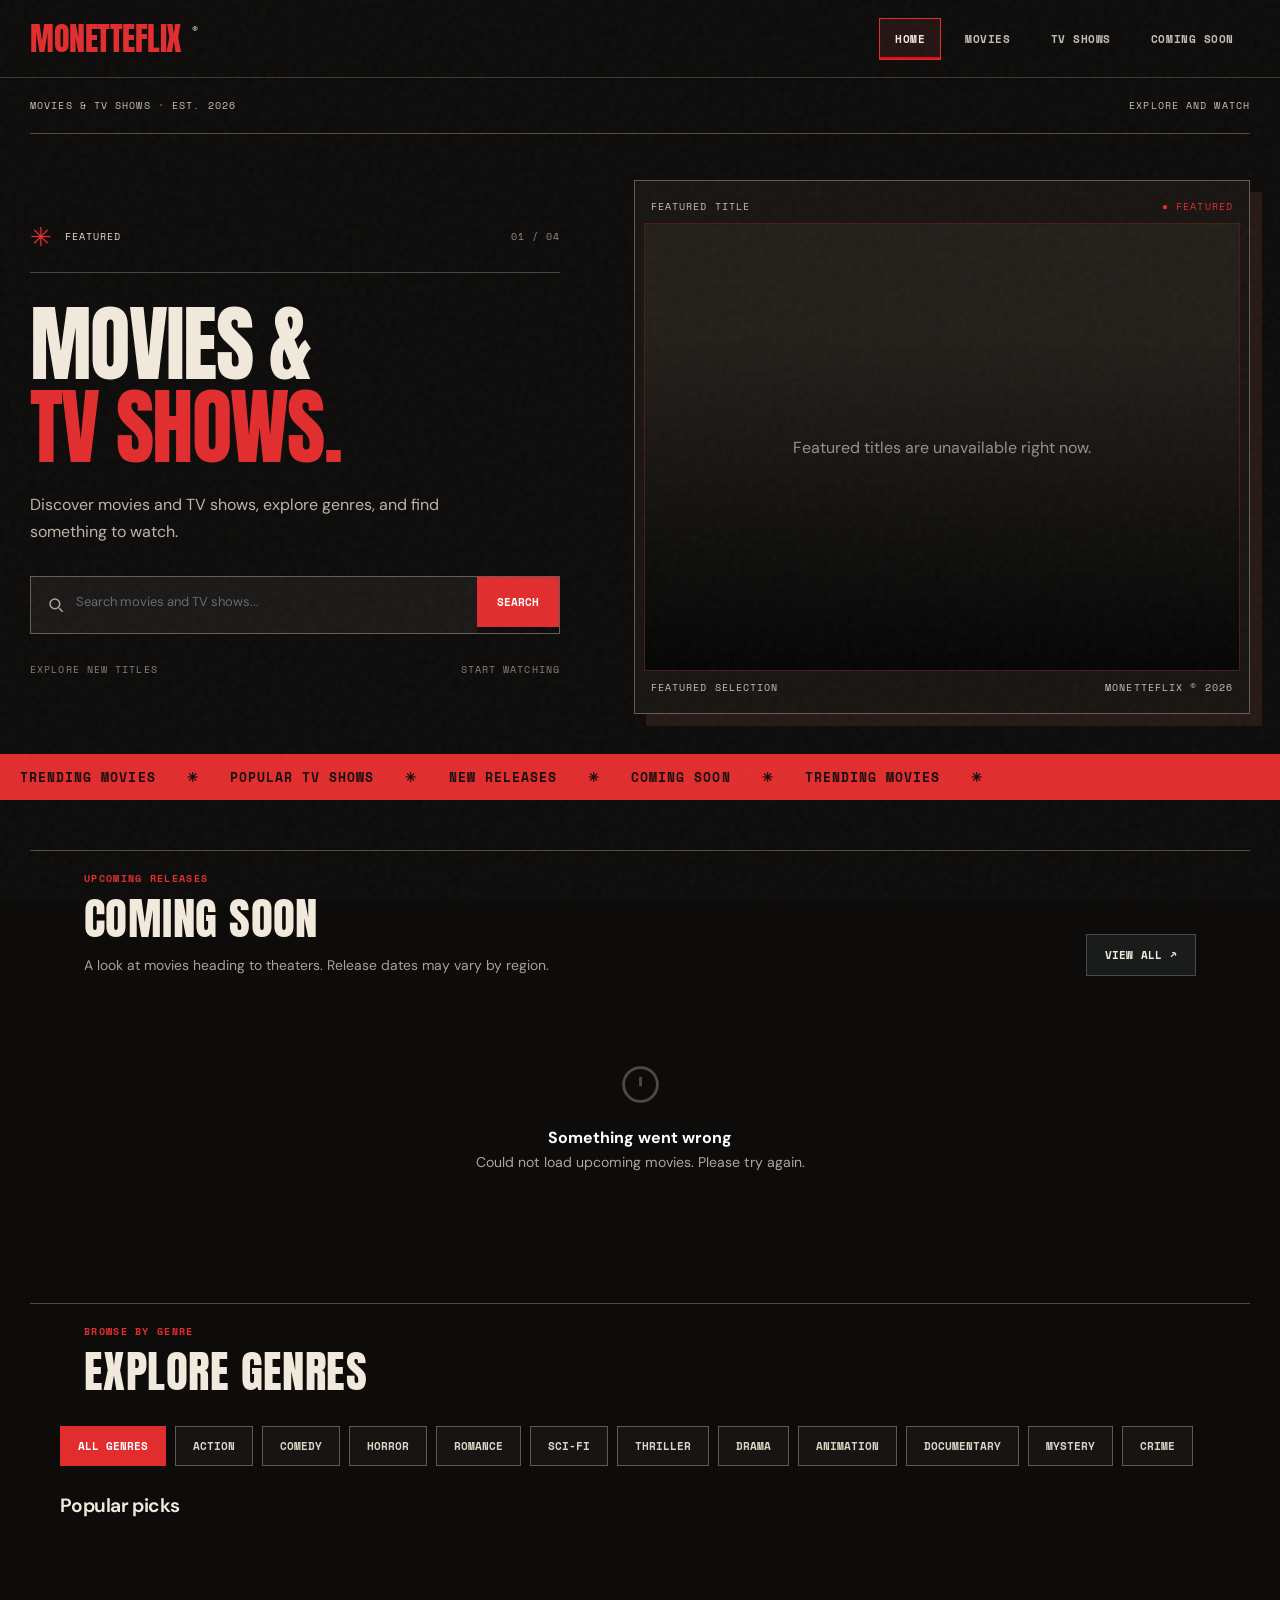
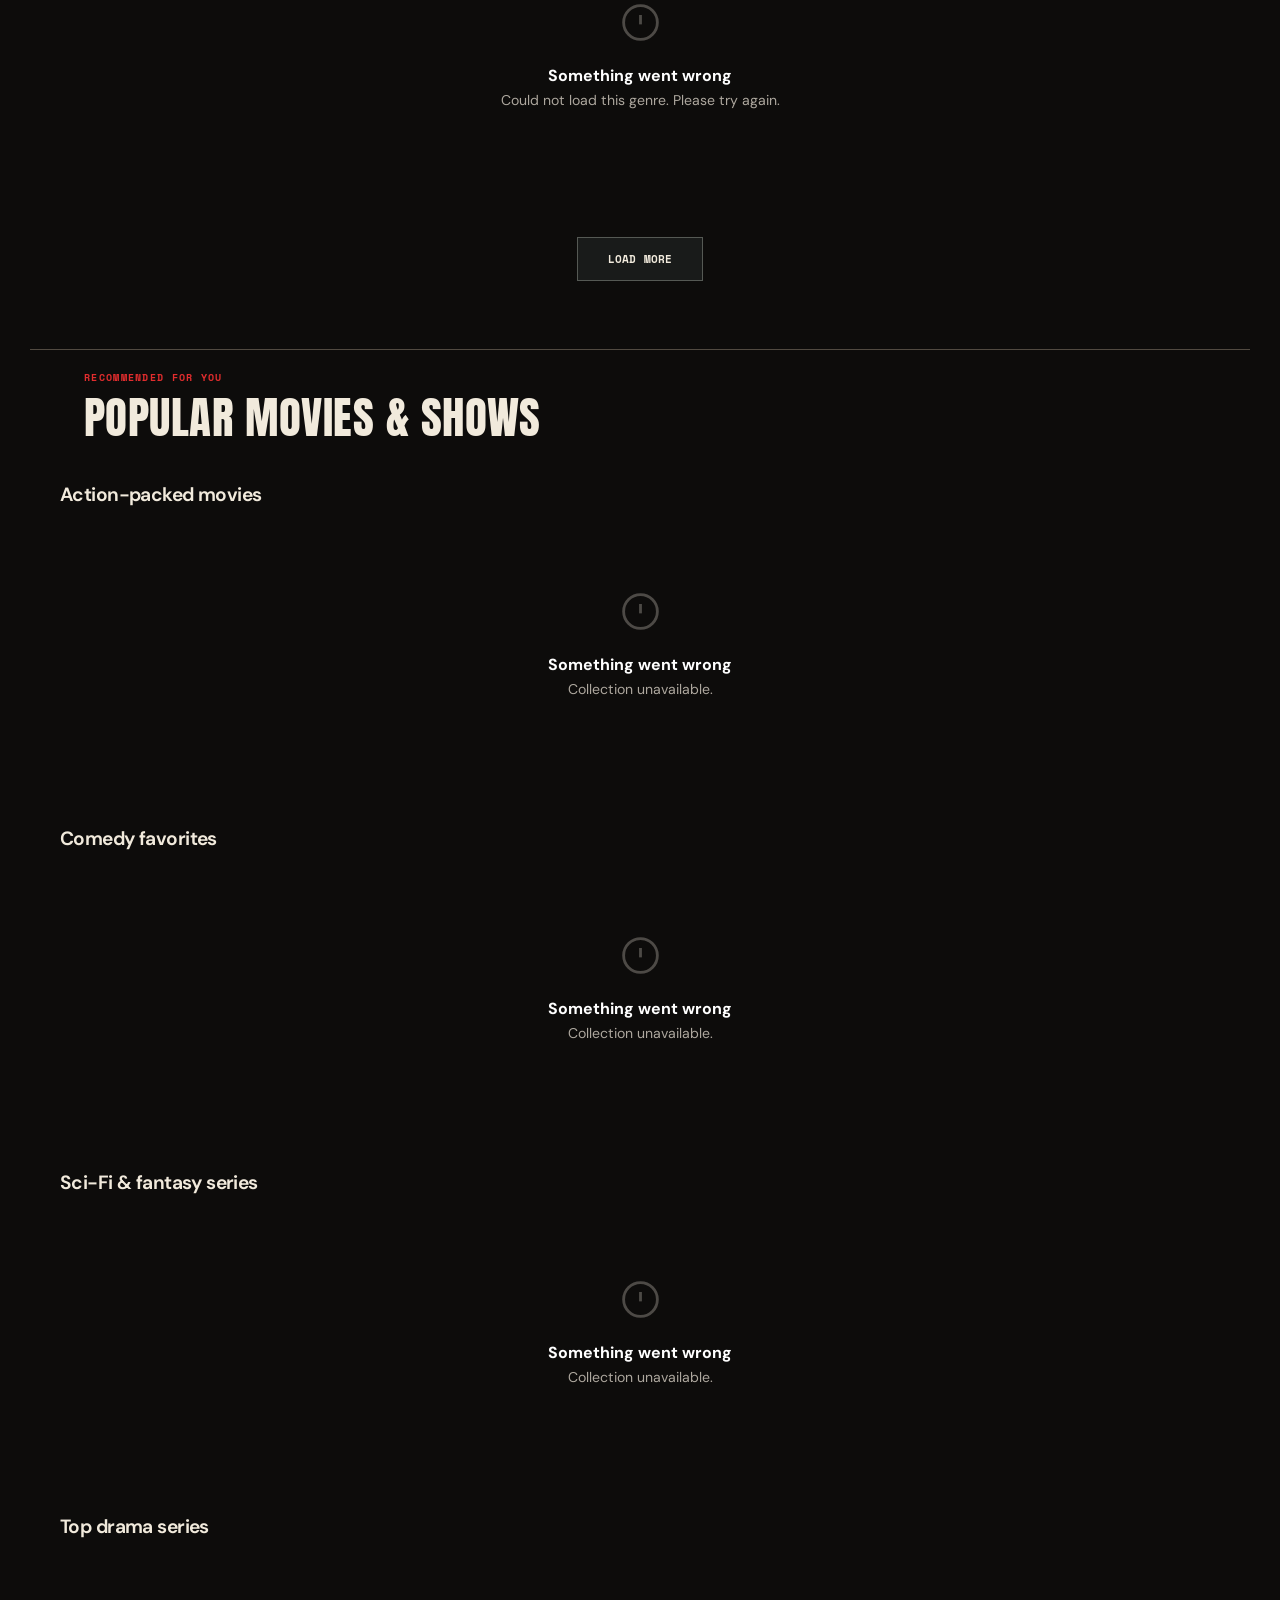
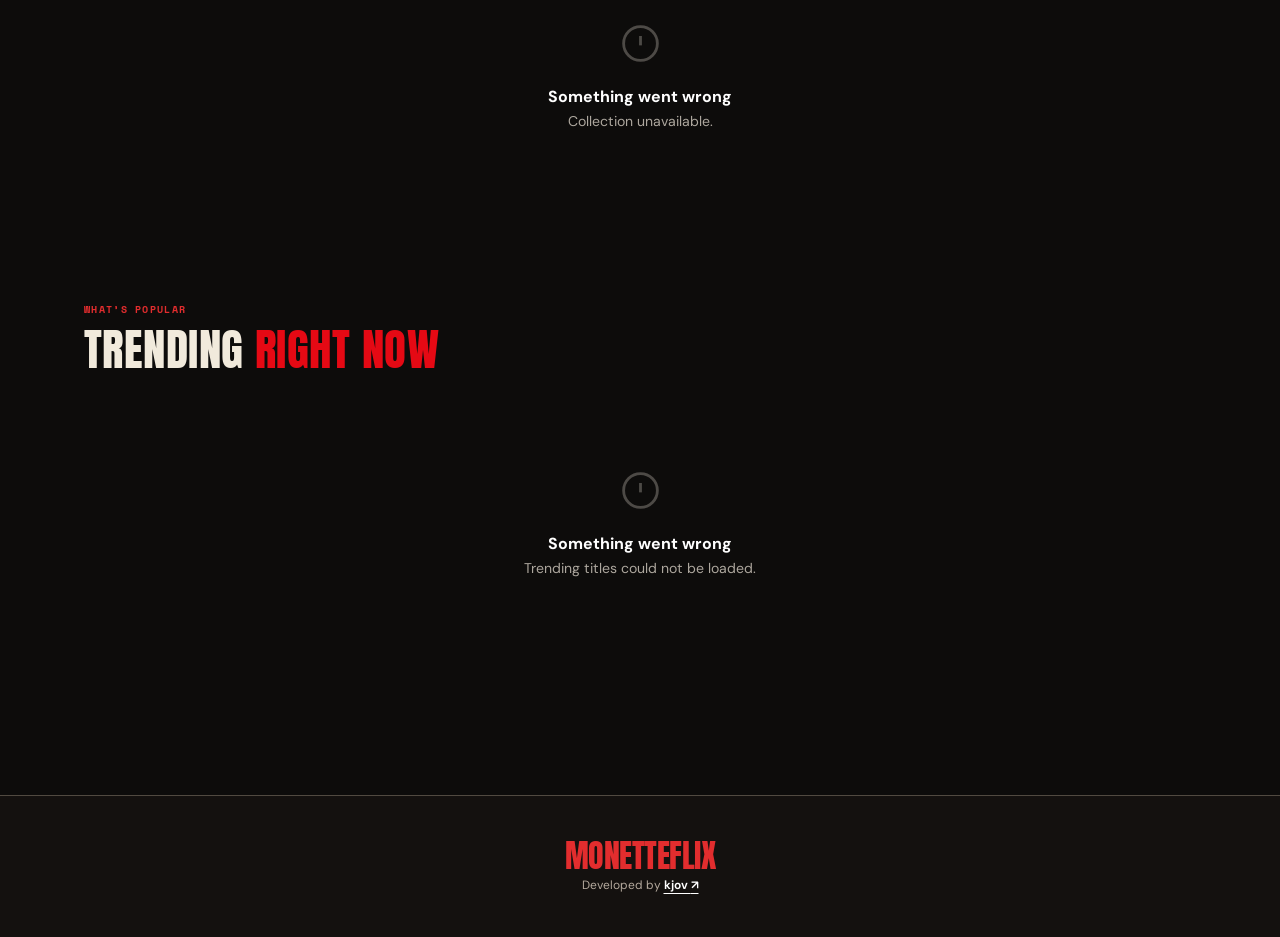
<file: index.html>
<!DOCTYPE html>
<html lang="en">
<head>
  <link rel="icon" type="image/png" href="/assets/favicon.png">
  <meta charset="UTF-8">
  <meta name="viewport" content="width=device-width, initial-scale=1.0">
  <meta name="theme-color" content="#080909">

  <title>Monetteflix</title>

  <link rel="preconnect" href="https://fonts.googleapis.com">
  <link rel="preconnect" href="https://fonts.gstatic.com" crossorigin>

  <link
    href="https://fonts.googleapis.com/css2?family=DM+Sans:wght@400;500;600;700;800&family=Space+Mono:wght@400;700&family=Anton&display=swap"
    rel="stylesheet"
  >

  <link rel="stylesheet" href="css/style.css">

  <!-- Google Analytics -->
  <script async src="https://www.googletagmanager.com/gtag/js?id=G-3KSWP404TP"></script>
  <script>
    window.dataLayer = window.dataLayer || [];

    function gtag() {
      dataLayer.push(arguments);
    }

    gtag('js', new Date());
    gtag('config', 'G-3KSWP404TP');
  </script>
</head>

<body>

  <!-- HEADER -->
  <header class="site-header">
    <a href="index.html" class="logo" id="homeLogo" aria-label="Monetteflix home">
      MONETTE<span>FLIX</span>
    </a>

    <nav class="header-tabs" aria-label="Main navigation">
      <a class="nav-link" href="index.html" data-view="home">Home</a>
      <a class="nav-link" href="movies.html" data-view="movie">Movies</a>
      <a class="nav-link" href="shows.html" data-view="tv">TV Shows</a>
      <a class="nav-link" href="upcoming.html" data-view="upcoming">Coming Soon</a>
    </nav>
    <div class="legacy-tabs" hidden><button class="tab-btn active" data-tab="all">All</button><button class="tab-btn" data-tab="movie">Movies</button><button class="tab-btn" data-tab="tv">TV Shows</button><button id="upcomingTab" type="button">Coming Soon</button></div>
  </header>


  <main>
    <div class="ambient-light" aria-hidden="true"></div>

    <!-- FEATURE PRESENTATION / THE BOOTLEG CINEMA -->
    <section class="hero cinema-hero" aria-label="Featured presentation">
      <div class="cinema-topline"><span>MOVIES & TV SHOWS <b>·</b> EST. 2026</span><span>EXPLORE AND WATCH</span></div>
      <div class="cinema-feature-layout">
        <div class="cinema-intro">
          <div class="cinema-stamp"><span class="stamp-star">✳</span> FEATURED <span class="stamp-index">01 / 04</span></div>
          <h1>MOVIES &amp; <br><span>TV SHOWS.</span></h1>
          <p>Discover movies and TV shows, explore genres, and find something to watch.</p>
          <div class="search-wrap"><div class="search-input-wrap"><svg class="search-icon" viewBox="0 0 24 24" aria-hidden="true"><circle cx="10.5" cy="10.5" r="6.5" fill="none" stroke="currentColor" stroke-width="2"/><path d="m16 16 5 5" fill="none" stroke="currentColor" stroke-width="2"/></svg><input type="search" id="searchInput" placeholder="Search movies and TV shows..." autocomplete="off" aria-label="Search movies or TV shows"><button id="clearSearch" class="clear-search" aria-label="Clear search" type="button">×</button></div><button id="searchBtn" type="button">SEARCH</button></div>
          <div class="cinema-bottom-note"><span>EXPLORE NEW TITLES</span><span>START WATCHING</span></div>
        </div>
        <div class="cinema-feature-frame"><div class="cinema-frame-top"><span>FEATURED TITLE</span><span>● FEATURED</span></div><div class="hero-feature" id="heroFeature" aria-label="Featured title"><div class="feature-placeholder"><span>MONETTEFLIX</span><small>MOVIES AND TV SHOWS</small></div></div><div class="cinema-frame-bottom"><span>FEATURED SELECTION</span><span>MONETTEFLIX © 2026</span></div></div>
      </div>
      <div class="cinema-marquee" aria-hidden="true"><div>TRENDING MOVIES <span>✳</span> POPULAR TV SHOWS <span>✳</span> NEW RELEASES <span>✳</span> COMING SOON <span>✳</span> TRENDING MOVIES <span>✳</span></div></div>
    </section>

    <!-- UPCOMING MOVIES -->
    <section class="discovery-section upcoming-section" id="upcoming-section">
      <div class="section-heading upcoming-heading">
        <div><span class="section-eyebrow">UPCOMING RELEASES</span><h2>COMING SOON</h2><p class="section-description">A look at movies heading to theaters. Release dates may vary by region.</p></div>
        <button class="section-link" id="upcomingMore" type="button">View all <span aria-hidden="true">↗</span></button>
      </div>
      <div class="grid upcoming-grid" id="upcomingGrid" aria-live="polite"><div class="spinner"></div></div>
      <div class="upcoming-pagination" id="upcomingPagination" hidden><button id="upcomingPrev" type="button">← Previous</button><span id="upcomingPageLabel"></span><button id="upcomingNext" type="button">Next →</button></div>
    </section>
<!-- GENRE DISCOVERY -->
    <section id="genres-section" class="discovery-section">
      <div class="section-heading"><div><span class="section-eyebrow">BROWSE BY GENRE</span><h2>EXPLORE GENRES</h2></div></div>
      <div class="genre-chips" id="genreChips" aria-label="Filter by genre"></div>
      <div class="genre-results-head"><h3 id="genreResultsTitle">POPULAR TITLES</h3><button id="clearGenre" type="button" hidden>Clear genre ×</button></div>
      <div class="grid" id="genreGrid" aria-live="polite"></div>
      <button class="load-more" id="genreMore" type="button" hidden>Load more</button>
    </section>

    <!-- CURATED ROWS -->
    <section class="discovery-section" id="curated-section">
      <div class="section-heading"><div><span class="section-eyebrow">RECOMMENDED FOR YOU</span><h2>POPULAR MOVIES &amp; SHOWS</h2></div></div>
      <div id="curatedRows"></div>
    </section>

    <!-- Legacy player controls retained for compatibility; viewing happens on watch.html -->
    <section id="player-section" hidden aria-hidden="true">

      <div class="player-header">

        <div class="player-heading">

          <span class="now-watching">
            Now Watching
          </span>

          <div class="player-title" id="playerTitle">
            —
          </div>

          <div class="player-meta" id="playerMeta"></div>

        </div>

        <button
          class="close-player"
          id="closePlayer"
          type="button"
        >
          <span aria-hidden="true">&times;</span>
          Close
        </button>

      </div>


      <div class="player-frame-wrap">

        <iframe
          id="playerFrame"
          src=""
          title="Monetteflix video player"
          allowfullscreen
          allow="autoplay; encrypted-media; fullscreen; picture-in-picture"
        ></iframe>

      </div>


      <!-- EPISODE CONTROLS -->
      <div class="episode-controls" id="episodeControls">

        <div class="ep-row">

          <div class="selector-group">
            <label for="seasonSelect">Season</label>
            <select id="seasonSelect"></select>
          </div>

          <div class="selector-group">
            <label for="episodeSelect">Episode</label>
            <select id="episodeSelect"></select>
          </div>

          <div class="ep-nav">

            <button id="prevEp" type="button">
              <span aria-hidden="true">←</span>
              Previous
            </button>

            <button id="nextEp" type="button">
              Next
              <span aria-hidden="true">→</span>
            </button>

          </div>

        </div>

      </div>

    </section>


    <!-- SEARCH RESULTS -->
    <section id="results-section">

      <div class="section-heading">

        <div>
          <span class="section-eyebrow">YOUR SEARCH</span>
          <h2 id="resultsLabel">Results</h2>
        </div>

      </div>

      <div class="grid" id="resultsGrid"></div>

    </section>


    <!-- TRENDING -->
    <section id="trending-section">

      <div class="section-heading">

        <div>
          <span class="section-eyebrow">WHAT’S POPULAR</span>
          <h2>
            Trending <span>right now</span>
          </h2>
        </div>

      </div>

      <div class="grid" id="trendingGrid">
        <div class="spinner"></div>
      </div>

    </section>

  </main>

  <dialog class="upcoming-dialog" id="upcomingDialog" aria-labelledby="upcomingDialogTitle">
      <button class="dialog-close" id="upcomingDialogClose" type="button" aria-label="Close details">×</button>
      <div id="upcomingDialogBody"></div>
    </dialog>



  <!-- FOOTER -->
  <footer>

    <div class="footer-logo">
      MONETTE<span>FLIX</span>
    </div>

    <p>
      Developed by
      <a class="footer-name" href="https://kjovcreates.vercel.app/" target="_blank" rel="noopener noreferrer">kjov <span aria-hidden="true">↗</span></a>
    </p>

  </footer>


  <script src="js/config.js"></script>
  <script src="js/api.js"></script>
  <script src="js/player.js"></script>
  <script src="js/ui.js"></script>
  <script src="js/app.js"></script>
  <script src="js/routes.js"></script>

</body>
</html>
</file>
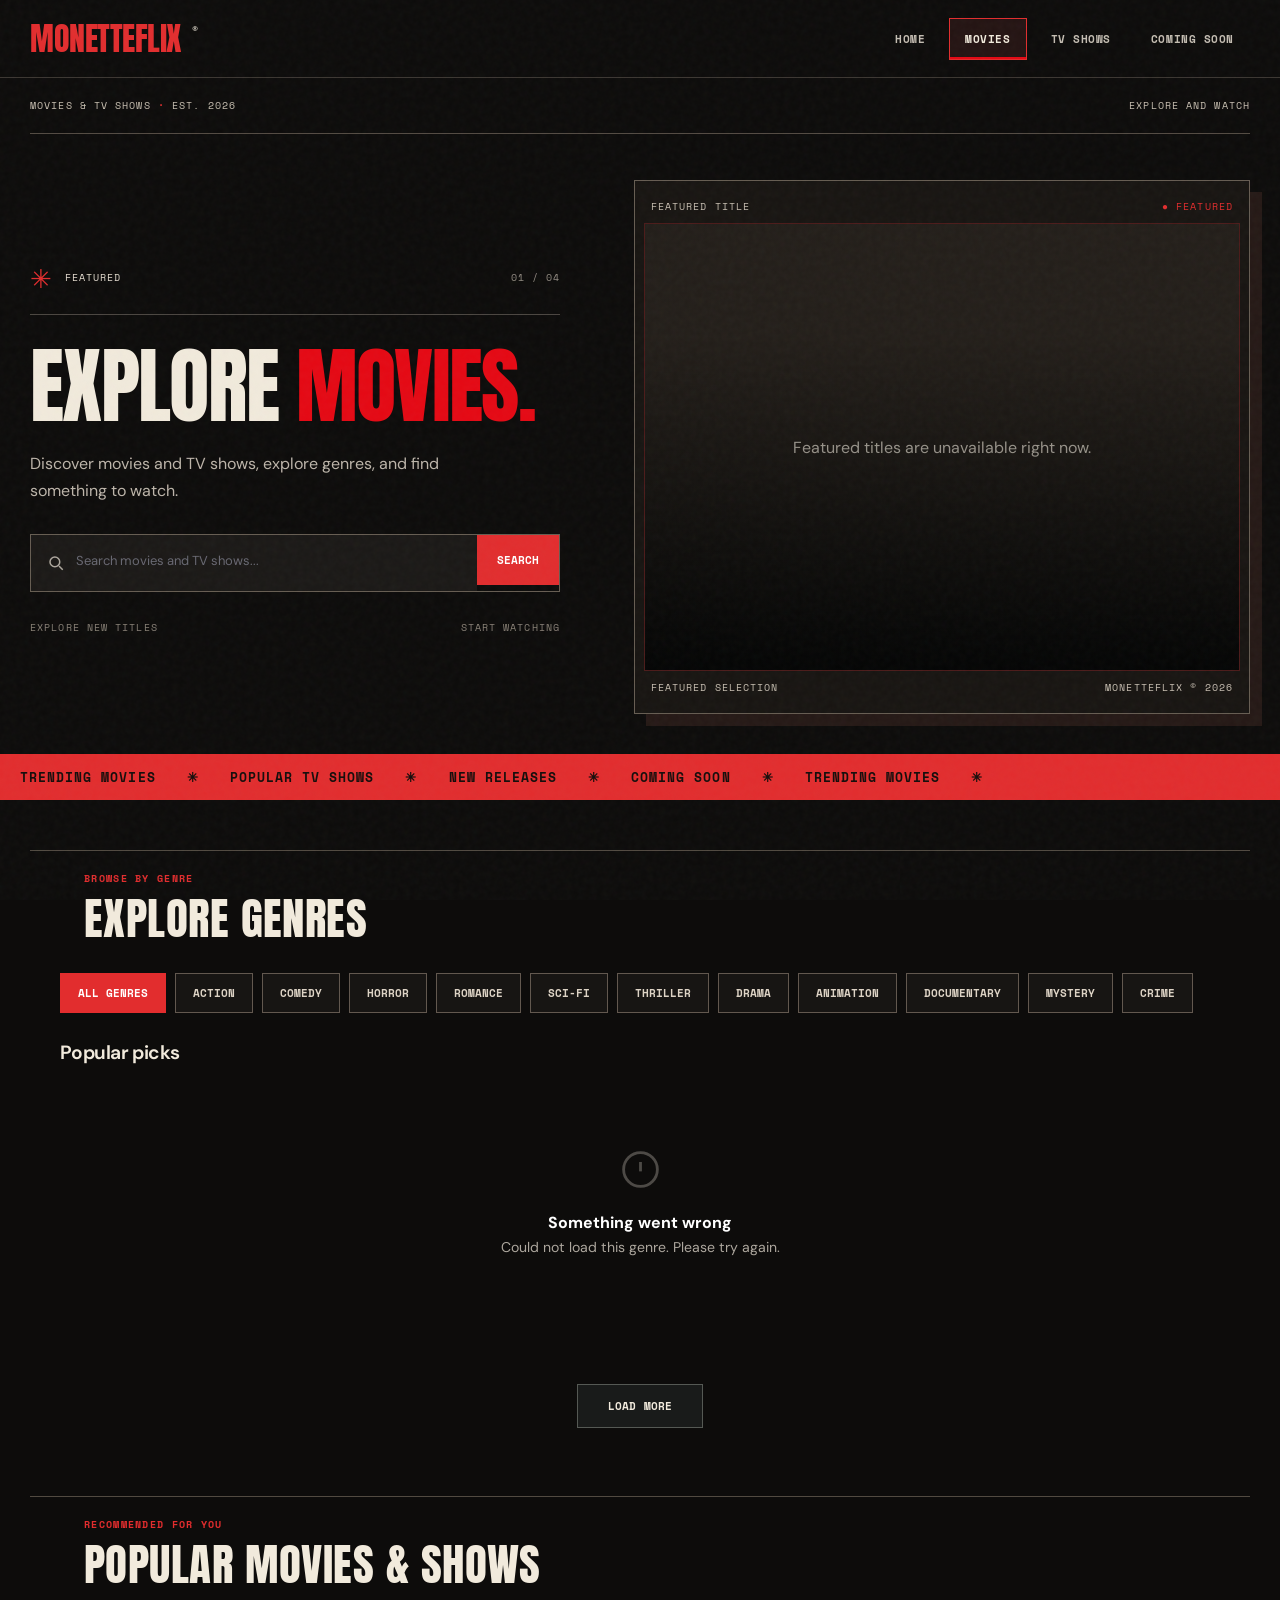
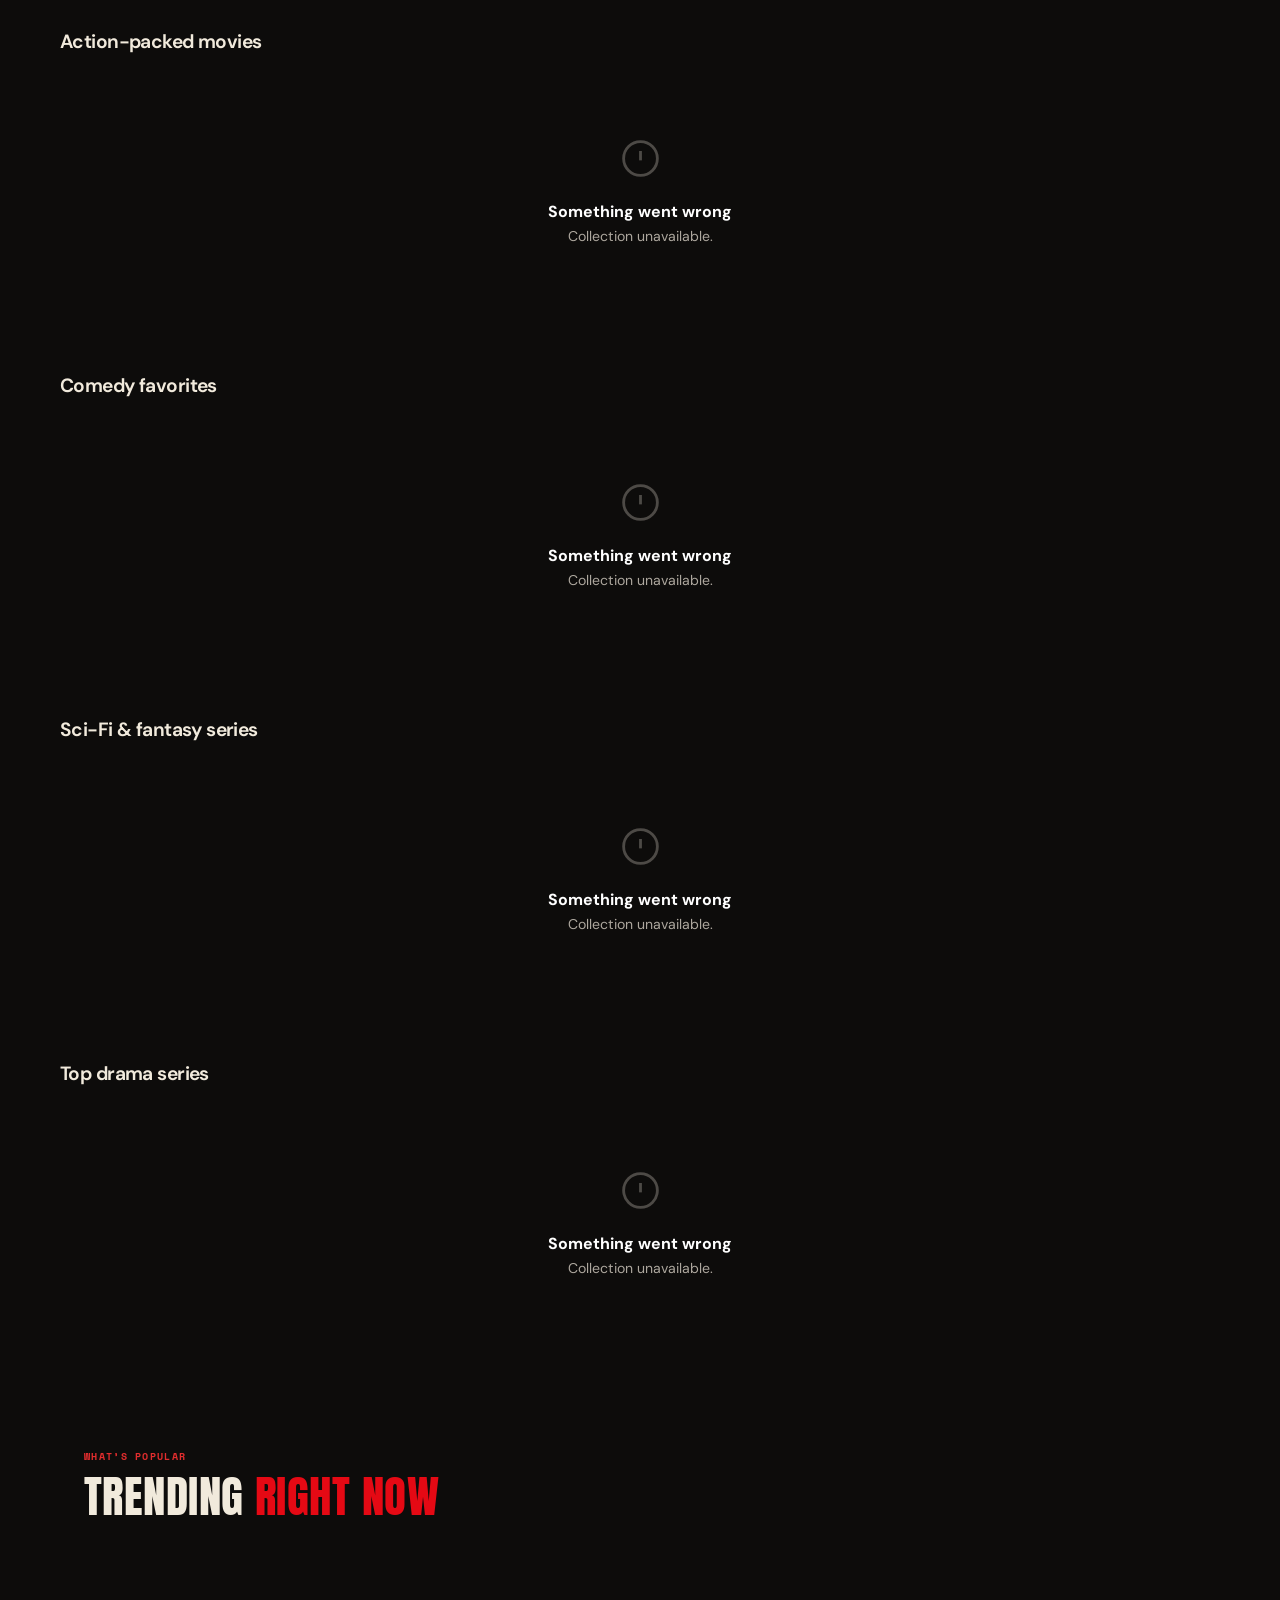
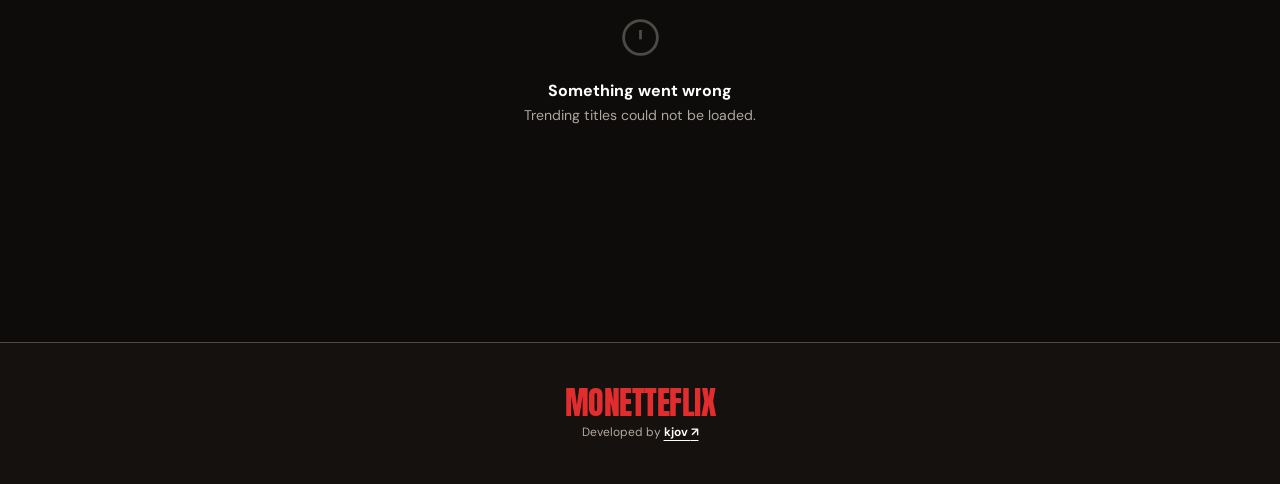
<file: movies.html>
<!DOCTYPE html>
<html lang="en">
<head>
  <link rel="icon" type="image/png" href="/assets/favicon.png">
  <meta charset="UTF-8">
  <meta name="viewport" content="width=device-width, initial-scale=1.0">
  <meta name="theme-color" content="#080909">

  <title>Movies | Monetteflix</title>

  <link rel="preconnect" href="https://fonts.googleapis.com">
  <link rel="preconnect" href="https://fonts.gstatic.com" crossorigin>

  <link
    href="https://fonts.googleapis.com/css2?family=DM+Sans:wght@400;500;600;700;800&family=Space+Mono:wght@400;700&family=Anton&display=swap"
    rel="stylesheet"
  >

  <link rel="stylesheet" href="css/style.css">

  <!-- Google Analytics -->
  <script async src="https://www.googletagmanager.com/gtag/js?id=G-3KSWP404TP"></script>
  <script>
    window.dataLayer = window.dataLayer || [];

    function gtag() {
      dataLayer.push(arguments);
    }

    gtag('js', new Date());
    gtag('config', 'G-3KSWP404TP');
  </script>
</head>

<body>

  <!-- HEADER -->
  <header class="site-header">
    <a href="index.html" class="logo" id="homeLogo" aria-label="Monetteflix home">
      MONETTE<span>FLIX</span>
    </a>

    <nav class="header-tabs" aria-label="Main navigation">
      <a class="nav-link" href="index.html" data-view="home">Home</a>
      <a class="nav-link" href="movies.html" data-view="movie">Movies</a>
      <a class="nav-link" href="shows.html" data-view="tv">TV Shows</a>
      <a class="nav-link" href="upcoming.html" data-view="upcoming">Coming Soon</a>
    </nav>
    <div class="legacy-tabs" hidden><button class="tab-btn active" data-tab="all">All</button><button class="tab-btn" data-tab="movie">Movies</button><button class="tab-btn" data-tab="tv">TV Shows</button><button id="upcomingTab" type="button">Coming Soon</button></div>
  </header>


  <main>
    <div class="ambient-light" aria-hidden="true"></div>

    <!-- FEATURE PRESENTATION / THE BOOTLEG CINEMA -->
    <section class="hero cinema-hero" aria-label="Featured presentation">
      <div class="cinema-topline"><span>MOVIES & TV SHOWS <b>·</b> EST. 2026</span><span>EXPLORE AND WATCH</span></div>
      <div class="cinema-feature-layout">
        <div class="cinema-intro">
          <div class="cinema-stamp"><span class="stamp-star">✳</span> FEATURED <span class="stamp-index">01 / 04</span></div>
          <h1>MOVIES &amp; <br><span>TV SHOWS.</span></h1>
          <p>Discover movies and TV shows, explore genres, and find something to watch.</p>
          <div class="search-wrap"><div class="search-input-wrap"><svg class="search-icon" viewBox="0 0 24 24" aria-hidden="true"><circle cx="10.5" cy="10.5" r="6.5" fill="none" stroke="currentColor" stroke-width="2"/><path d="m16 16 5 5" fill="none" stroke="currentColor" stroke-width="2"/></svg><input type="search" id="searchInput" placeholder="Search movies and TV shows..." autocomplete="off" aria-label="Search movies or TV shows"><button id="clearSearch" class="clear-search" aria-label="Clear search" type="button">×</button></div><button id="searchBtn" type="button">SEARCH</button></div>
          <div class="cinema-bottom-note"><span>EXPLORE NEW TITLES</span><span>START WATCHING</span></div>
        </div>
        <div class="cinema-feature-frame"><div class="cinema-frame-top"><span>FEATURED TITLE</span><span>● FEATURED</span></div><div class="hero-feature" id="heroFeature" aria-label="Featured title"><div class="feature-placeholder"><span>MONETTEFLIX</span><small>MOVIES AND TV SHOWS</small></div></div><div class="cinema-frame-bottom"><span>FEATURED SELECTION</span><span>MONETTEFLIX © 2026</span></div></div>
      </div>
      <div class="cinema-marquee" aria-hidden="true"><div>TRENDING MOVIES <span>✳</span> POPULAR TV SHOWS <span>✳</span> NEW RELEASES <span>✳</span> COMING SOON <span>✳</span> TRENDING MOVIES <span>✳</span></div></div>
    </section>

    <!-- UPCOMING MOVIES -->
    <section class="discovery-section upcoming-section" id="upcoming-section">
      <div class="section-heading upcoming-heading">
        <div><span class="section-eyebrow">UPCOMING RELEASES</span><h2>COMING SOON</h2><p class="section-description">A look at movies heading to theaters. Release dates may vary by region.</p></div>
        <button class="section-link" id="upcomingMore" type="button">View all <span aria-hidden="true">↗</span></button>
      </div>
      <div class="grid upcoming-grid" id="upcomingGrid" aria-live="polite"><div class="spinner"></div></div>
      <div class="upcoming-pagination" id="upcomingPagination" hidden><button id="upcomingPrev" type="button">← Previous</button><span id="upcomingPageLabel"></span><button id="upcomingNext" type="button">Next →</button></div>
    </section>
<!-- GENRE DISCOVERY -->
    <section id="genres-section" class="discovery-section">
      <div class="section-heading"><div><span class="section-eyebrow">BROWSE BY GENRE</span><h2>EXPLORE GENRES</h2></div></div>
      <div class="genre-chips" id="genreChips" aria-label="Filter by genre"></div>
      <div class="genre-results-head"><h3 id="genreResultsTitle">POPULAR TITLES</h3><button id="clearGenre" type="button" hidden>Clear genre ×</button></div>
      <div class="grid" id="genreGrid" aria-live="polite"></div>
      <button class="load-more" id="genreMore" type="button" hidden>Load more</button>
    </section>

    <!-- CURATED ROWS -->
    <section class="discovery-section" id="curated-section">
      <div class="section-heading"><div><span class="section-eyebrow">RECOMMENDED FOR YOU</span><h2>POPULAR MOVIES &amp; SHOWS</h2></div></div>
      <div id="curatedRows"></div>
    </section>

    <!-- Legacy player controls retained for compatibility; viewing happens on watch.html -->
    <section id="player-section" hidden aria-hidden="true">

      <div class="player-header">

        <div class="player-heading">

          <span class="now-watching">
            Now Watching
          </span>

          <div class="player-title" id="playerTitle">
            —
          </div>

          <div class="player-meta" id="playerMeta"></div>

        </div>

        <button
          class="close-player"
          id="closePlayer"
          type="button"
        >
          <span aria-hidden="true">&times;</span>
          Close
        </button>

      </div>


      <div class="player-frame-wrap">

        <iframe
          id="playerFrame"
          src=""
          title="Monetteflix video player"
          allowfullscreen
          allow="autoplay; encrypted-media; fullscreen; picture-in-picture"
        ></iframe>

      </div>


      <!-- EPISODE CONTROLS -->
      <div class="episode-controls" id="episodeControls">

        <div class="ep-row">

          <div class="selector-group">
            <label for="seasonSelect">Season</label>
            <select id="seasonSelect"></select>
          </div>

          <div class="selector-group">
            <label for="episodeSelect">Episode</label>
            <select id="episodeSelect"></select>
          </div>

          <div class="ep-nav">

            <button id="prevEp" type="button">
              <span aria-hidden="true">←</span>
              Previous
            </button>

            <button id="nextEp" type="button">
              Next
              <span aria-hidden="true">→</span>
            </button>

          </div>

        </div>

      </div>

    </section>


    <!-- SEARCH RESULTS -->
    <section id="results-section">

      <div class="section-heading">

        <div>
          <span class="section-eyebrow">YOUR SEARCH</span>
          <h2 id="resultsLabel">Results</h2>
        </div>

      </div>

      <div class="grid" id="resultsGrid"></div>

    </section>


    <!-- TRENDING -->
    <section id="trending-section">

      <div class="section-heading">

        <div>
          <span class="section-eyebrow">WHAT’S POPULAR</span>
          <h2>
            Trending <span>right now</span>
          </h2>
        </div>

      </div>

      <div class="grid" id="trendingGrid">
        <div class="spinner"></div>
      </div>

    </section>

  </main>

  <dialog class="upcoming-dialog" id="upcomingDialog" aria-labelledby="upcomingDialogTitle">
      <button class="dialog-close" id="upcomingDialogClose" type="button" aria-label="Close details">×</button>
      <div id="upcomingDialogBody"></div>
    </dialog>



  <!-- FOOTER -->
  <footer>

    <div class="footer-logo">
      MONETTE<span>FLIX</span>
    </div>

    <p>
      Developed by
      <a class="footer-name" href="https://kjovcreates.vercel.app/" target="_blank" rel="noopener noreferrer">kjov <span aria-hidden="true">↗</span></a>
    </p>

  </footer>


  <script src="js/config.js"></script>
  <script src="js/api.js"></script>
  <script src="js/player.js"></script>
  <script src="js/ui.js"></script>
  <script src="js/app.js"></script>
  <script src="js/routes.js"></script>

</body>
</html>
</file>
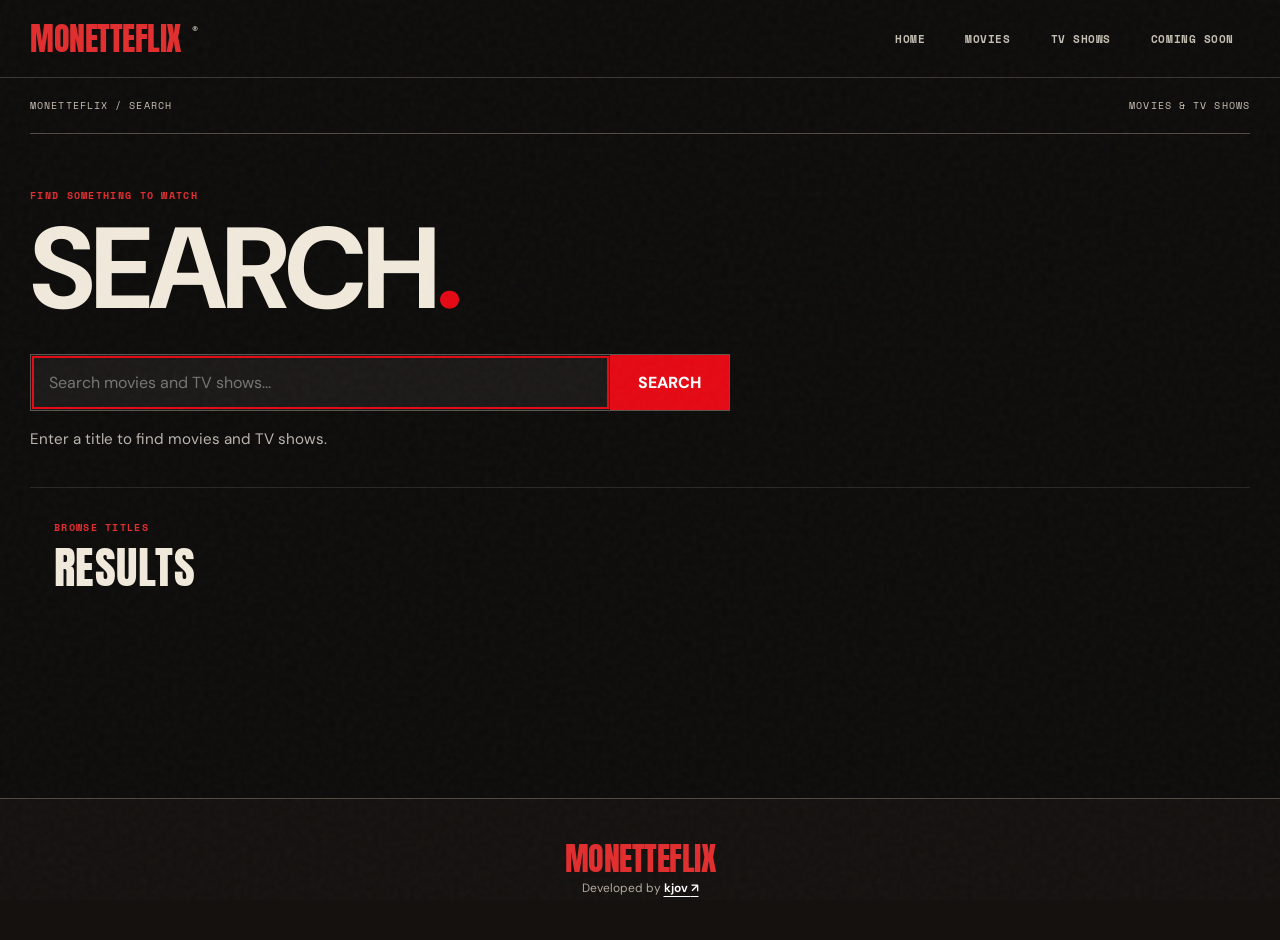
<file: search.html>
<!DOCTYPE html>
<html lang="en">
<head>
  <link rel="icon" type="image/png" href="/assets/favicon.png">
  <meta charset="UTF-8">
  <meta name="viewport" content="width=device-width, initial-scale=1.0">
  <meta name="theme-color" content="#080909">

  <title>Search | Monetteflix</title>

  <link rel="preconnect" href="https://fonts.googleapis.com">
  <link rel="preconnect" href="https://fonts.gstatic.com" crossorigin>

  <link
    href="https://fonts.googleapis.com/css2?family=DM+Sans:wght@400;500;600;700;800&family=Space+Mono:wght@400;700&family=Anton&display=swap"
    rel="stylesheet"
  >

  <link rel="stylesheet" href="css/style.css">

  <!-- Google Analytics -->
  <script async src="https://www.googletagmanager.com/gtag/js?id=G-3KSWP404TP"></script>
  <script>
    window.dataLayer = window.dataLayer || [];

    function gtag() {
      dataLayer.push(arguments);
    }

    gtag('js', new Date());
    gtag('config', 'G-3KSWP404TP');
  </script>
</head>

<body>

  <!-- HEADER -->
  <header class="site-header">
    <a href="index.html" class="logo" id="homeLogo" aria-label="Monetteflix home">
      MONETTE<span>FLIX</span>
    </a>

    <nav class="header-tabs" aria-label="Main navigation">
      <a class="nav-link" href="index.html" data-view="home">Home</a>
      <a class="nav-link" href="movies.html" data-view="movie">Movies</a>
      <a class="nav-link" href="shows.html" data-view="tv">TV Shows</a>
      <a class="nav-link" href="upcoming.html" data-view="upcoming">Coming Soon</a>
    </nav>
    <div class="legacy-tabs" hidden><button class="tab-btn active" data-tab="all">All</button><button class="tab-btn" data-tab="movie">Movies</button><button class="tab-btn" data-tab="tv">TV Shows</button><button id="upcomingTab" type="button">Coming Soon</button></div>
  </header>


  <main class="search-page-main">
    <section class="search-page-header">
      <div class="cinema-topline"><span>MONETTEFLIX / SEARCH</span><span>MOVIES &amp; TV SHOWS</span></div>
      <span class="section-eyebrow">FIND SOMETHING TO WATCH</span>
      <h1>SEARCH<span class="search-period">.</span></h1>
      <form id="searchPageForm" class="search-page-form" role="search">
        <input id="searchPageInput" type="search" name="q" placeholder="Search movies and TV shows..." autocomplete="off" aria-label="Search movies and TV shows" required>
        <button type="submit">SEARCH</button>
      </form>
      <p id="searchStatus" class="search-status" role="status" aria-live="polite">Enter a title to find movies and TV shows.</p>
    </section>
    <section class="search-page-results" aria-label="Search results">
      <div class="section-heading"><div><span class="section-eyebrow">BROWSE TITLES</span><h2 id="searchResultsHeading">RESULTS</h2></div></div>
      <div id="searchPageGrid" class="grid cards-grid"></div>
    </section>
  </main>
  <footer>

    <div class="footer-logo">
      MONETTE<span>FLIX</span>
    </div>

    <p>
      Developed by
      <a class="footer-name" href="https://kjovcreates.vercel.app/" target="_blank" rel="noopener noreferrer">kjov <span aria-hidden="true">↗</span></a>
    </p>

  </footer>


  <script src="js/config.js"></script>
  <script src="js/api.js"></script>
  <script src="js/player.js"></script>
  <script src="js/ui.js"></script>



  <script src="js/search.js"></script>
</body>
</html>
</file>
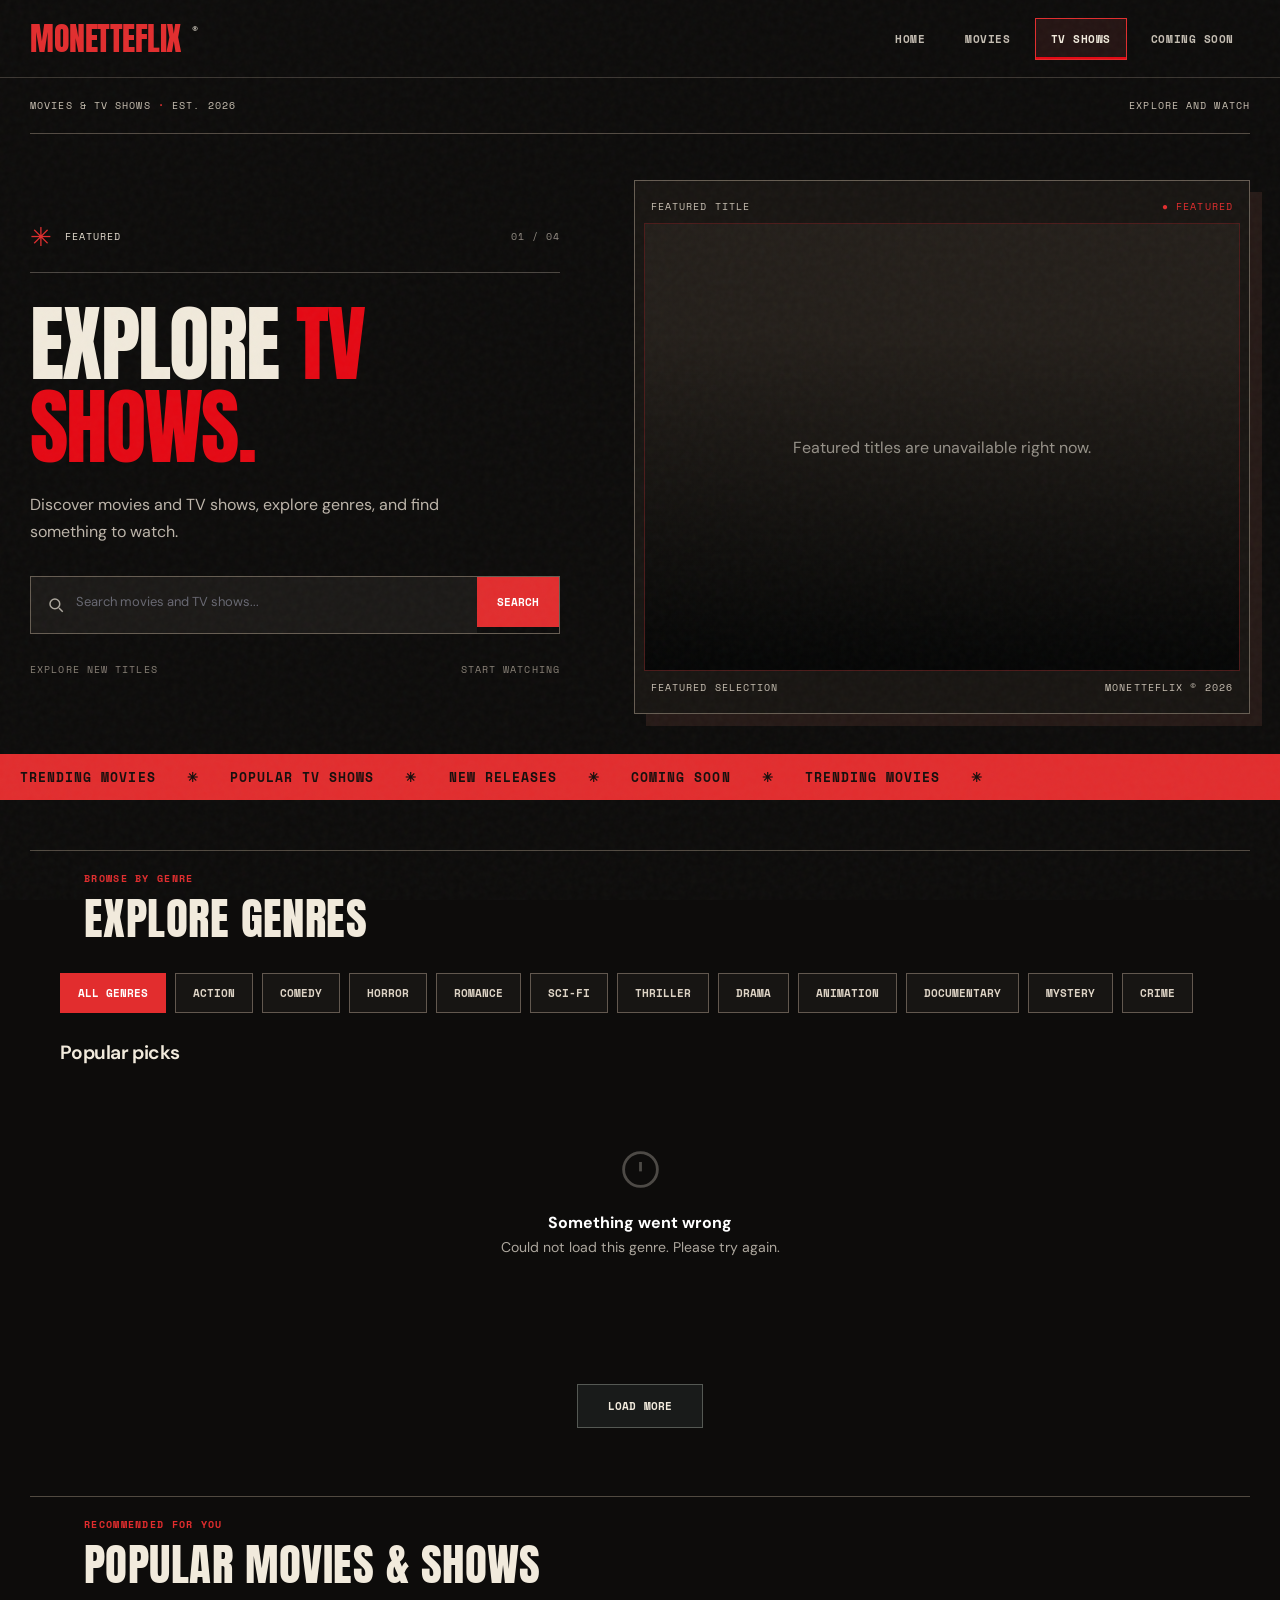
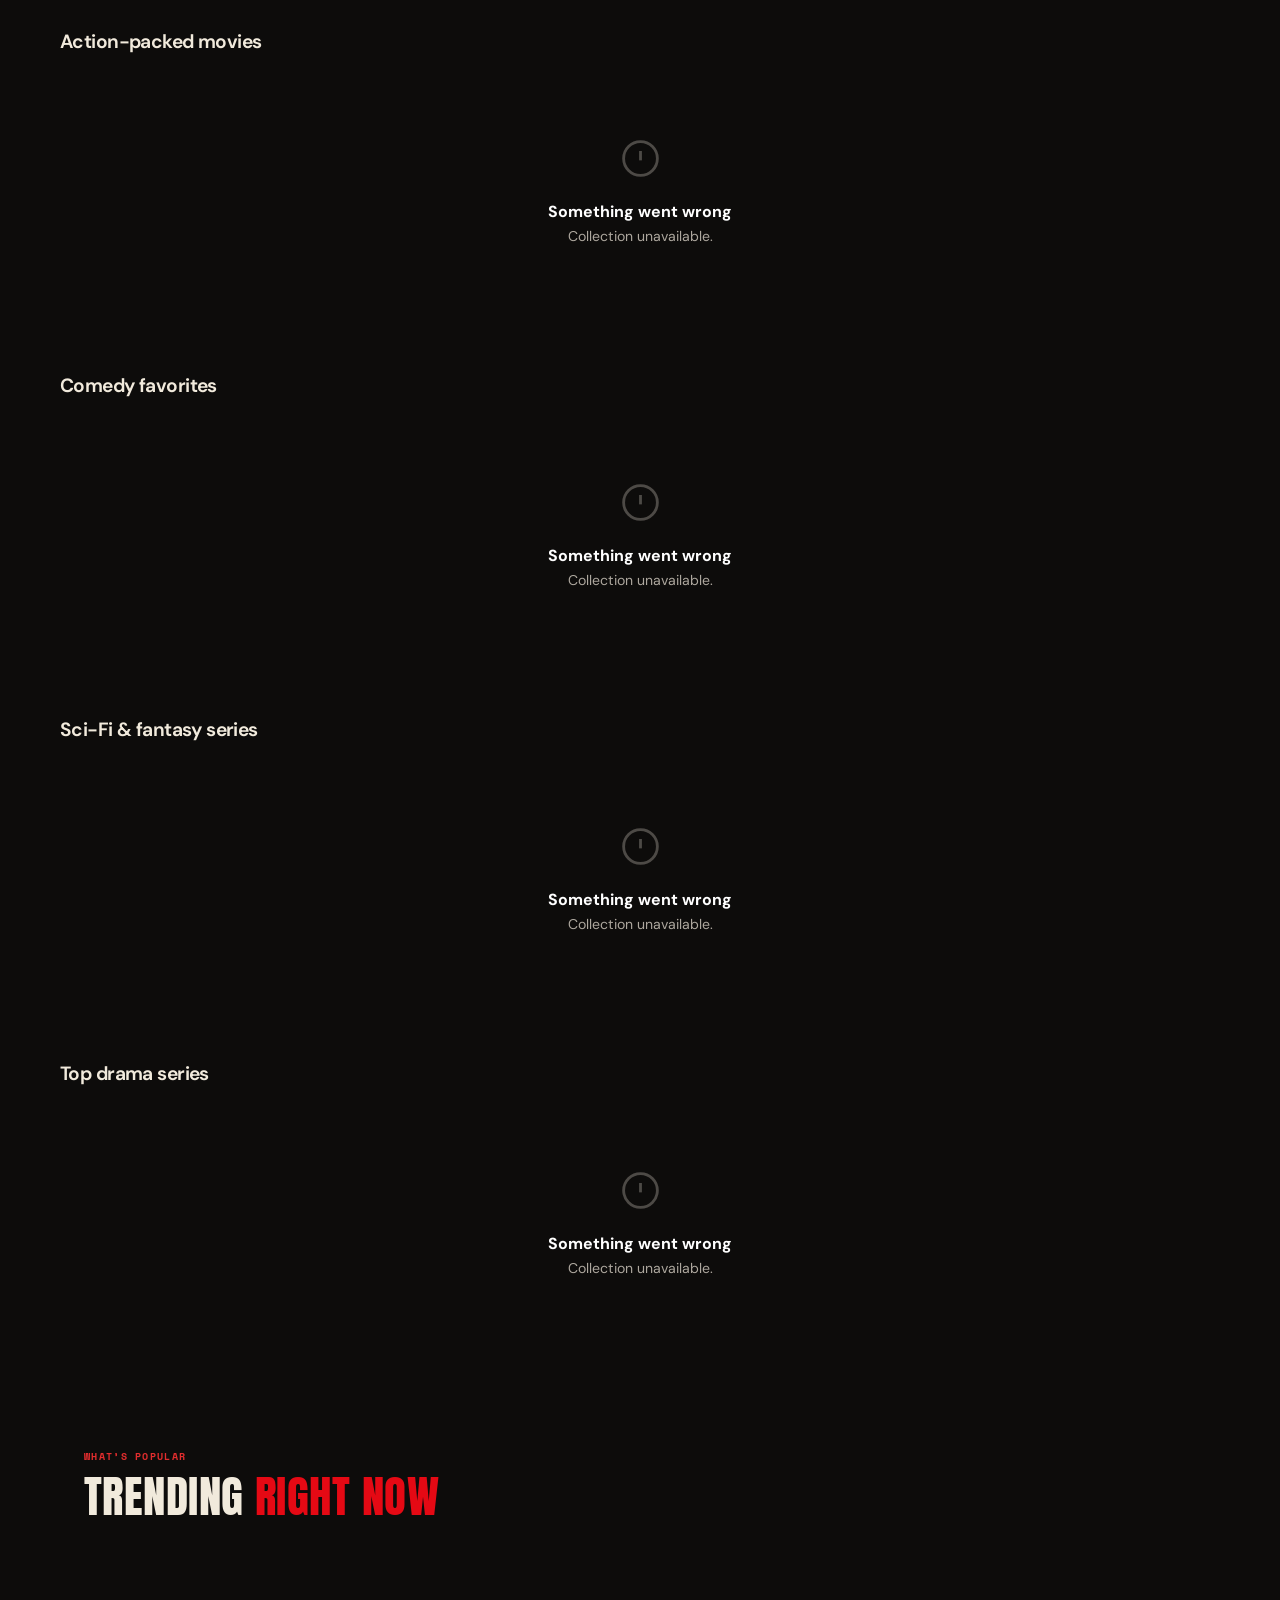
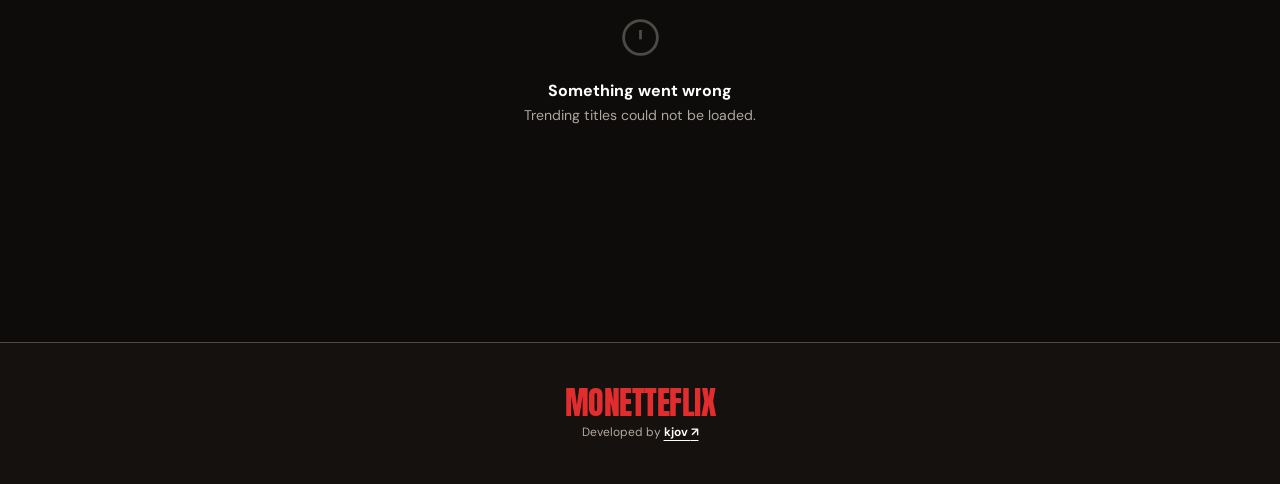
<file: shows.html>
<!DOCTYPE html>
<html lang="en">
<head>
  <link rel="icon" type="image/png" href="/assets/favicon.png">
  <meta charset="UTF-8">
  <meta name="viewport" content="width=device-width, initial-scale=1.0">
  <meta name="theme-color" content="#080909">

  <title>TV Shows | Monetteflix</title>

  <link rel="preconnect" href="https://fonts.googleapis.com">
  <link rel="preconnect" href="https://fonts.gstatic.com" crossorigin>

  <link
    href="https://fonts.googleapis.com/css2?family=DM+Sans:wght@400;500;600;700;800&family=Space+Mono:wght@400;700&family=Anton&display=swap"
    rel="stylesheet"
  >

  <link rel="stylesheet" href="css/style.css">

  <!-- Google Analytics -->
  <script async src="https://www.googletagmanager.com/gtag/js?id=G-3KSWP404TP"></script>
  <script>
    window.dataLayer = window.dataLayer || [];

    function gtag() {
      dataLayer.push(arguments);
    }

    gtag('js', new Date());
    gtag('config', 'G-3KSWP404TP');
  </script>
</head>

<body>

  <!-- HEADER -->
  <header class="site-header">
    <a href="index.html" class="logo" id="homeLogo" aria-label="Monetteflix home">
      MONETTE<span>FLIX</span>
    </a>

    <nav class="header-tabs" aria-label="Main navigation">
      <a class="nav-link" href="index.html" data-view="home">Home</a>
      <a class="nav-link" href="movies.html" data-view="movie">Movies</a>
      <a class="nav-link" href="shows.html" data-view="tv">TV Shows</a>
      <a class="nav-link" href="upcoming.html" data-view="upcoming">Coming Soon</a>
    </nav>
    <div class="legacy-tabs" hidden><button class="tab-btn active" data-tab="all">All</button><button class="tab-btn" data-tab="movie">Movies</button><button class="tab-btn" data-tab="tv">TV Shows</button><button id="upcomingTab" type="button">Coming Soon</button></div>
  </header>


  <main>
    <div class="ambient-light" aria-hidden="true"></div>

    <!-- FEATURE PRESENTATION / THE BOOTLEG CINEMA -->
    <section class="hero cinema-hero" aria-label="Featured presentation">
      <div class="cinema-topline"><span>MOVIES & TV SHOWS <b>·</b> EST. 2026</span><span>EXPLORE AND WATCH</span></div>
      <div class="cinema-feature-layout">
        <div class="cinema-intro">
          <div class="cinema-stamp"><span class="stamp-star">✳</span> FEATURED <span class="stamp-index">01 / 04</span></div>
          <h1>MOVIES &amp; <br><span>TV SHOWS.</span></h1>
          <p>Discover movies and TV shows, explore genres, and find something to watch.</p>
          <div class="search-wrap"><div class="search-input-wrap"><svg class="search-icon" viewBox="0 0 24 24" aria-hidden="true"><circle cx="10.5" cy="10.5" r="6.5" fill="none" stroke="currentColor" stroke-width="2"/><path d="m16 16 5 5" fill="none" stroke="currentColor" stroke-width="2"/></svg><input type="search" id="searchInput" placeholder="Search movies and TV shows..." autocomplete="off" aria-label="Search movies or TV shows"><button id="clearSearch" class="clear-search" aria-label="Clear search" type="button">×</button></div><button id="searchBtn" type="button">SEARCH</button></div>
          <div class="cinema-bottom-note"><span>EXPLORE NEW TITLES</span><span>START WATCHING</span></div>
        </div>
        <div class="cinema-feature-frame"><div class="cinema-frame-top"><span>FEATURED TITLE</span><span>● FEATURED</span></div><div class="hero-feature" id="heroFeature" aria-label="Featured title"><div class="feature-placeholder"><span>MONETTEFLIX</span><small>MOVIES AND TV SHOWS</small></div></div><div class="cinema-frame-bottom"><span>FEATURED SELECTION</span><span>MONETTEFLIX © 2026</span></div></div>
      </div>
      <div class="cinema-marquee" aria-hidden="true"><div>TRENDING MOVIES <span>✳</span> POPULAR TV SHOWS <span>✳</span> NEW RELEASES <span>✳</span> COMING SOON <span>✳</span> TRENDING MOVIES <span>✳</span></div></div>
    </section>

    <!-- UPCOMING MOVIES -->
    <section class="discovery-section upcoming-section" id="upcoming-section">
      <div class="section-heading upcoming-heading">
        <div><span class="section-eyebrow">UPCOMING RELEASES</span><h2>COMING SOON</h2><p class="section-description">A look at movies heading to theaters. Release dates may vary by region.</p></div>
        <button class="section-link" id="upcomingMore" type="button">View all <span aria-hidden="true">↗</span></button>
      </div>
      <div class="grid upcoming-grid" id="upcomingGrid" aria-live="polite"><div class="spinner"></div></div>
      <div class="upcoming-pagination" id="upcomingPagination" hidden><button id="upcomingPrev" type="button">← Previous</button><span id="upcomingPageLabel"></span><button id="upcomingNext" type="button">Next →</button></div>
    </section>
<!-- GENRE DISCOVERY -->
    <section id="genres-section" class="discovery-section">
      <div class="section-heading"><div><span class="section-eyebrow">BROWSE BY GENRE</span><h2>EXPLORE GENRES</h2></div></div>
      <div class="genre-chips" id="genreChips" aria-label="Filter by genre"></div>
      <div class="genre-results-head"><h3 id="genreResultsTitle">POPULAR TITLES</h3><button id="clearGenre" type="button" hidden>Clear genre ×</button></div>
      <div class="grid" id="genreGrid" aria-live="polite"></div>
      <button class="load-more" id="genreMore" type="button" hidden>Load more</button>
    </section>

    <!-- CURATED ROWS -->
    <section class="discovery-section" id="curated-section">
      <div class="section-heading"><div><span class="section-eyebrow">RECOMMENDED FOR YOU</span><h2>POPULAR MOVIES &amp; SHOWS</h2></div></div>
      <div id="curatedRows"></div>
    </section>

    <!-- Legacy player controls retained for compatibility; viewing happens on watch.html -->
    <section id="player-section" hidden aria-hidden="true">

      <div class="player-header">

        <div class="player-heading">

          <span class="now-watching">
            Now Watching
          </span>

          <div class="player-title" id="playerTitle">
            —
          </div>

          <div class="player-meta" id="playerMeta"></div>

        </div>

        <button
          class="close-player"
          id="closePlayer"
          type="button"
        >
          <span aria-hidden="true">&times;</span>
          Close
        </button>

      </div>


      <div class="player-frame-wrap">

        <iframe
          id="playerFrame"
          src=""
          title="Monetteflix video player"
          allowfullscreen
          allow="autoplay; encrypted-media; fullscreen; picture-in-picture"
        ></iframe>

      </div>


      <!-- EPISODE CONTROLS -->
      <div class="episode-controls" id="episodeControls">

        <div class="ep-row">

          <div class="selector-group">
            <label for="seasonSelect">Season</label>
            <select id="seasonSelect"></select>
          </div>

          <div class="selector-group">
            <label for="episodeSelect">Episode</label>
            <select id="episodeSelect"></select>
          </div>

          <div class="ep-nav">

            <button id="prevEp" type="button">
              <span aria-hidden="true">←</span>
              Previous
            </button>

            <button id="nextEp" type="button">
              Next
              <span aria-hidden="true">→</span>
            </button>

          </div>

        </div>

      </div>

    </section>


    <!-- SEARCH RESULTS -->
    <section id="results-section">

      <div class="section-heading">

        <div>
          <span class="section-eyebrow">YOUR SEARCH</span>
          <h2 id="resultsLabel">Results</h2>
        </div>

      </div>

      <div class="grid" id="resultsGrid"></div>

    </section>


    <!-- TRENDING -->
    <section id="trending-section">

      <div class="section-heading">

        <div>
          <span class="section-eyebrow">WHAT’S POPULAR</span>
          <h2>
            Trending <span>right now</span>
          </h2>
        </div>

      </div>

      <div class="grid" id="trendingGrid">
        <div class="spinner"></div>
      </div>

    </section>

  </main>

  <dialog class="upcoming-dialog" id="upcomingDialog" aria-labelledby="upcomingDialogTitle">
      <button class="dialog-close" id="upcomingDialogClose" type="button" aria-label="Close details">×</button>
      <div id="upcomingDialogBody"></div>
    </dialog>



  <!-- FOOTER -->
  <footer>

    <div class="footer-logo">
      MONETTE<span>FLIX</span>
    </div>

    <p>
      Developed by
      <a class="footer-name" href="https://kjovcreates.vercel.app/" target="_blank" rel="noopener noreferrer">kjov <span aria-hidden="true">↗</span></a>
    </p>

  </footer>


  <script src="js/config.js"></script>
  <script src="js/api.js"></script>
  <script src="js/player.js"></script>
  <script src="js/ui.js"></script>
  <script src="js/app.js"></script>
  <script src="js/routes.js"></script>

</body>
</html>
</file>
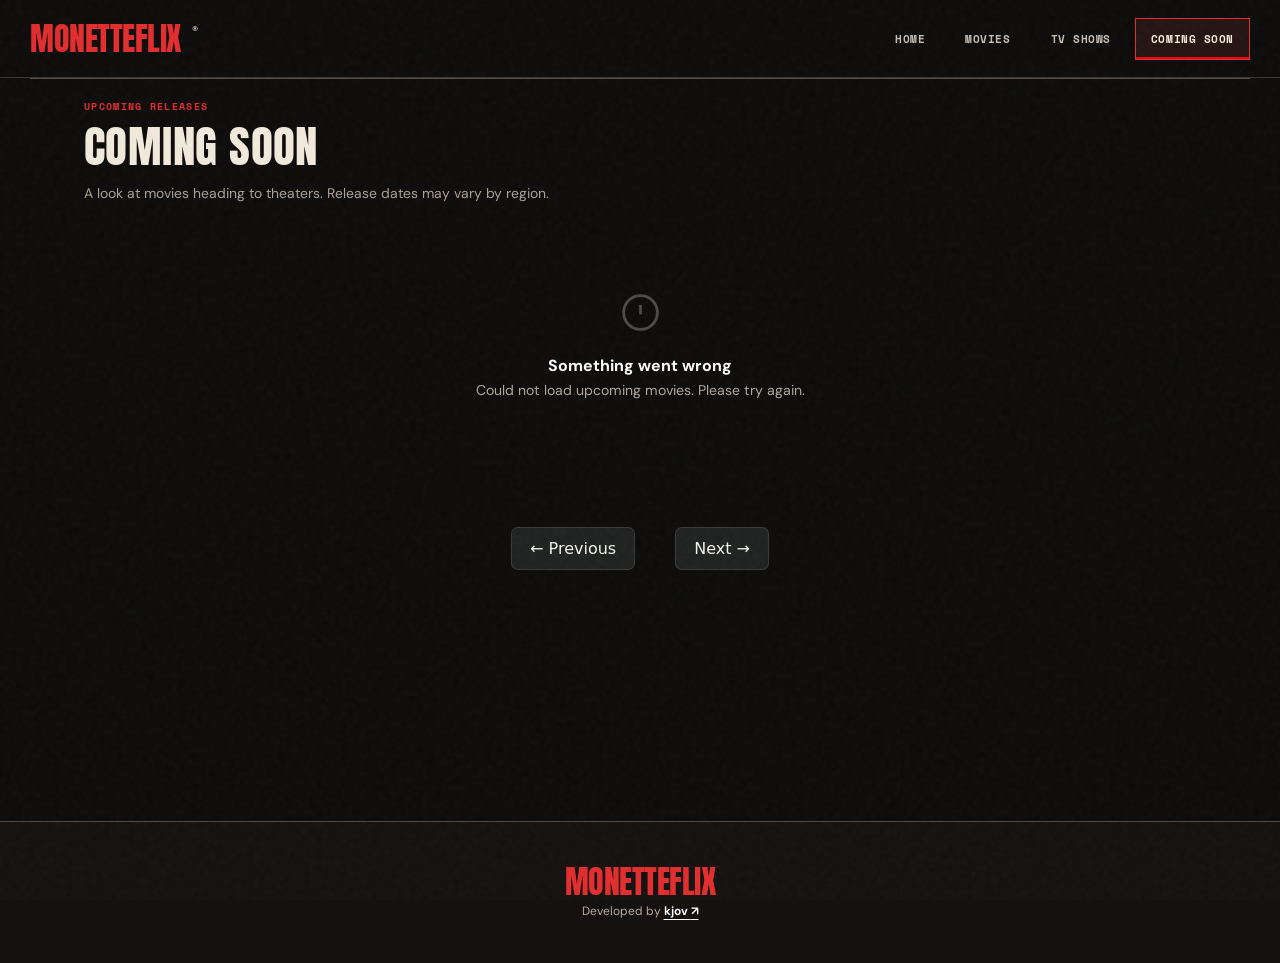
<file: upcoming.html>
<!DOCTYPE html>
<html lang="en">
<head>
  <link rel="icon" type="image/png" href="/assets/favicon.png">
  <meta charset="UTF-8">
  <meta name="viewport" content="width=device-width, initial-scale=1.0">
  <meta name="theme-color" content="#080909">

  <title>Coming Soon | Monetteflix</title>

  <link rel="preconnect" href="https://fonts.googleapis.com">
  <link rel="preconnect" href="https://fonts.gstatic.com" crossorigin>

  <link
    href="https://fonts.googleapis.com/css2?family=DM+Sans:wght@400;500;600;700;800&family=Space+Mono:wght@400;700&family=Anton&display=swap"
    rel="stylesheet"
  >

  <link rel="stylesheet" href="css/style.css">

  <!-- Google Analytics -->
  <script async src="https://www.googletagmanager.com/gtag/js?id=G-3KSWP404TP"></script>
  <script>
    window.dataLayer = window.dataLayer || [];

    function gtag() {
      dataLayer.push(arguments);
    }

    gtag('js', new Date());
    gtag('config', 'G-3KSWP404TP');
  </script>
</head>

<body>

  <!-- HEADER -->
  <header class="site-header">
    <a href="index.html" class="logo" id="homeLogo" aria-label="Monetteflix home">
      MONETTE<span>FLIX</span>
    </a>

    <nav class="header-tabs" aria-label="Main navigation">
      <a class="nav-link" href="index.html" data-view="home">Home</a>
      <a class="nav-link" href="movies.html" data-view="movie">Movies</a>
      <a class="nav-link" href="shows.html" data-view="tv">TV Shows</a>
      <a class="nav-link" href="upcoming.html" data-view="upcoming">Coming Soon</a>
    </nav>
    <div class="legacy-tabs" hidden><button class="tab-btn active" data-tab="all">All</button><button class="tab-btn" data-tab="movie">Movies</button><button class="tab-btn" data-tab="tv">TV Shows</button><button id="upcomingTab" type="button">Coming Soon</button></div>
  </header>


  <main>
    <div class="ambient-light" aria-hidden="true"></div>

    <!-- FEATURE PRESENTATION / THE BOOTLEG CINEMA -->
    <section class="hero cinema-hero" aria-label="Featured presentation">
      <div class="cinema-topline"><span>MOVIES & TV SHOWS <b>·</b> EST. 2026</span><span>EXPLORE AND WATCH</span></div>
      <div class="cinema-feature-layout">
        <div class="cinema-intro">
          <div class="cinema-stamp"><span class="stamp-star">✳</span> FEATURED <span class="stamp-index">01 / 04</span></div>
          <h1>MOVIES &amp; <br><span>TV SHOWS.</span></h1>
          <p>Discover movies and TV shows, explore genres, and find something to watch.</p>
          <div class="search-wrap"><div class="search-input-wrap"><svg class="search-icon" viewBox="0 0 24 24" aria-hidden="true"><circle cx="10.5" cy="10.5" r="6.5" fill="none" stroke="currentColor" stroke-width="2"/><path d="m16 16 5 5" fill="none" stroke="currentColor" stroke-width="2"/></svg><input type="search" id="searchInput" placeholder="Search movies and TV shows..." autocomplete="off" aria-label="Search movies or TV shows"><button id="clearSearch" class="clear-search" aria-label="Clear search" type="button">×</button></div><button id="searchBtn" type="button">SEARCH</button></div>
          <div class="cinema-bottom-note"><span>EXPLORE NEW TITLES</span><span>START WATCHING</span></div>
        </div>
        <div class="cinema-feature-frame"><div class="cinema-frame-top"><span>FEATURED TITLE</span><span>● FEATURED</span></div><div class="hero-feature" id="heroFeature" aria-label="Featured title"><div class="feature-placeholder"><span>MONETTEFLIX</span><small>MOVIES AND TV SHOWS</small></div></div><div class="cinema-frame-bottom"><span>FEATURED SELECTION</span><span>MONETTEFLIX © 2026</span></div></div>
      </div>
      <div class="cinema-marquee" aria-hidden="true"><div>TRENDING MOVIES <span>✳</span> POPULAR TV SHOWS <span>✳</span> NEW RELEASES <span>✳</span> COMING SOON <span>✳</span> TRENDING MOVIES <span>✳</span></div></div>
    </section>

    <!-- UPCOMING MOVIES -->
    <section class="discovery-section upcoming-section" id="upcoming-section">
      <div class="section-heading upcoming-heading">
        <div><span class="section-eyebrow">UPCOMING RELEASES</span><h2>COMING SOON</h2><p class="section-description">A look at movies heading to theaters. Release dates may vary by region.</p></div>
        <button class="section-link" id="upcomingMore" type="button">View all <span aria-hidden="true">↗</span></button>
      </div>
      <div class="grid upcoming-grid" id="upcomingGrid" aria-live="polite"><div class="spinner"></div></div>
      <div class="upcoming-pagination" id="upcomingPagination" hidden><button id="upcomingPrev" type="button">← Previous</button><span id="upcomingPageLabel"></span><button id="upcomingNext" type="button">Next →</button></div>
    </section>
<!-- GENRE DISCOVERY -->
    <section id="genres-section" class="discovery-section">
      <div class="section-heading"><div><span class="section-eyebrow">BROWSE BY GENRE</span><h2>EXPLORE GENRES</h2></div></div>
      <div class="genre-chips" id="genreChips" aria-label="Filter by genre"></div>
      <div class="genre-results-head"><h3 id="genreResultsTitle">POPULAR TITLES</h3><button id="clearGenre" type="button" hidden>Clear genre ×</button></div>
      <div class="grid" id="genreGrid" aria-live="polite"></div>
      <button class="load-more" id="genreMore" type="button" hidden>Load more</button>
    </section>

    <!-- CURATED ROWS -->
    <section class="discovery-section" id="curated-section">
      <div class="section-heading"><div><span class="section-eyebrow">RECOMMENDED FOR YOU</span><h2>POPULAR MOVIES &amp; SHOWS</h2></div></div>
      <div id="curatedRows"></div>
    </section>

    <!-- Legacy player controls retained for compatibility; viewing happens on watch.html -->
    <section id="player-section" hidden aria-hidden="true">

      <div class="player-header">

        <div class="player-heading">

          <span class="now-watching">
            Now Watching
          </span>

          <div class="player-title" id="playerTitle">
            —
          </div>

          <div class="player-meta" id="playerMeta"></div>

        </div>

        <button
          class="close-player"
          id="closePlayer"
          type="button"
        >
          <span aria-hidden="true">&times;</span>
          Close
        </button>

      </div>


      <div class="player-frame-wrap">

        <iframe
          id="playerFrame"
          src=""
          title="Monetteflix video player"
          allowfullscreen
          allow="autoplay; encrypted-media; fullscreen; picture-in-picture"
        ></iframe>

      </div>


      <!-- EPISODE CONTROLS -->
      <div class="episode-controls" id="episodeControls">

        <div class="ep-row">

          <div class="selector-group">
            <label for="seasonSelect">Season</label>
            <select id="seasonSelect"></select>
          </div>

          <div class="selector-group">
            <label for="episodeSelect">Episode</label>
            <select id="episodeSelect"></select>
          </div>

          <div class="ep-nav">

            <button id="prevEp" type="button">
              <span aria-hidden="true">←</span>
              Previous
            </button>

            <button id="nextEp" type="button">
              Next
              <span aria-hidden="true">→</span>
            </button>

          </div>

        </div>

      </div>

    </section>


    <!-- SEARCH RESULTS -->
    <section id="results-section">

      <div class="section-heading">

        <div>
          <span class="section-eyebrow">YOUR SEARCH</span>
          <h2 id="resultsLabel">Results</h2>
        </div>

      </div>

      <div class="grid" id="resultsGrid"></div>

    </section>


    <!-- TRENDING -->
    <section id="trending-section">

      <div class="section-heading">

        <div>
          <span class="section-eyebrow">WHAT’S POPULAR</span>
          <h2>
            Trending <span>right now</span>
          </h2>
        </div>

      </div>

      <div class="grid" id="trendingGrid">
        <div class="spinner"></div>
      </div>

    </section>

  </main>

  <dialog class="upcoming-dialog" id="upcomingDialog" aria-labelledby="upcomingDialogTitle">
      <button class="dialog-close" id="upcomingDialogClose" type="button" aria-label="Close details">×</button>
      <div id="upcomingDialogBody"></div>
    </dialog>



  <!-- FOOTER -->
  <footer>

    <div class="footer-logo">
      MONETTE<span>FLIX</span>
    </div>

    <p>
      Developed by
      <a class="footer-name" href="https://kjovcreates.vercel.app/" target="_blank" rel="noopener noreferrer">kjov <span aria-hidden="true">↗</span></a>
    </p>

  </footer>


  <script src="js/config.js"></script>
  <script src="js/api.js"></script>
  <script src="js/player.js"></script>
  <script src="js/ui.js"></script>
  <script src="js/app.js"></script>
  <script src="js/routes.js"></script>

</body>
</html>
</file>
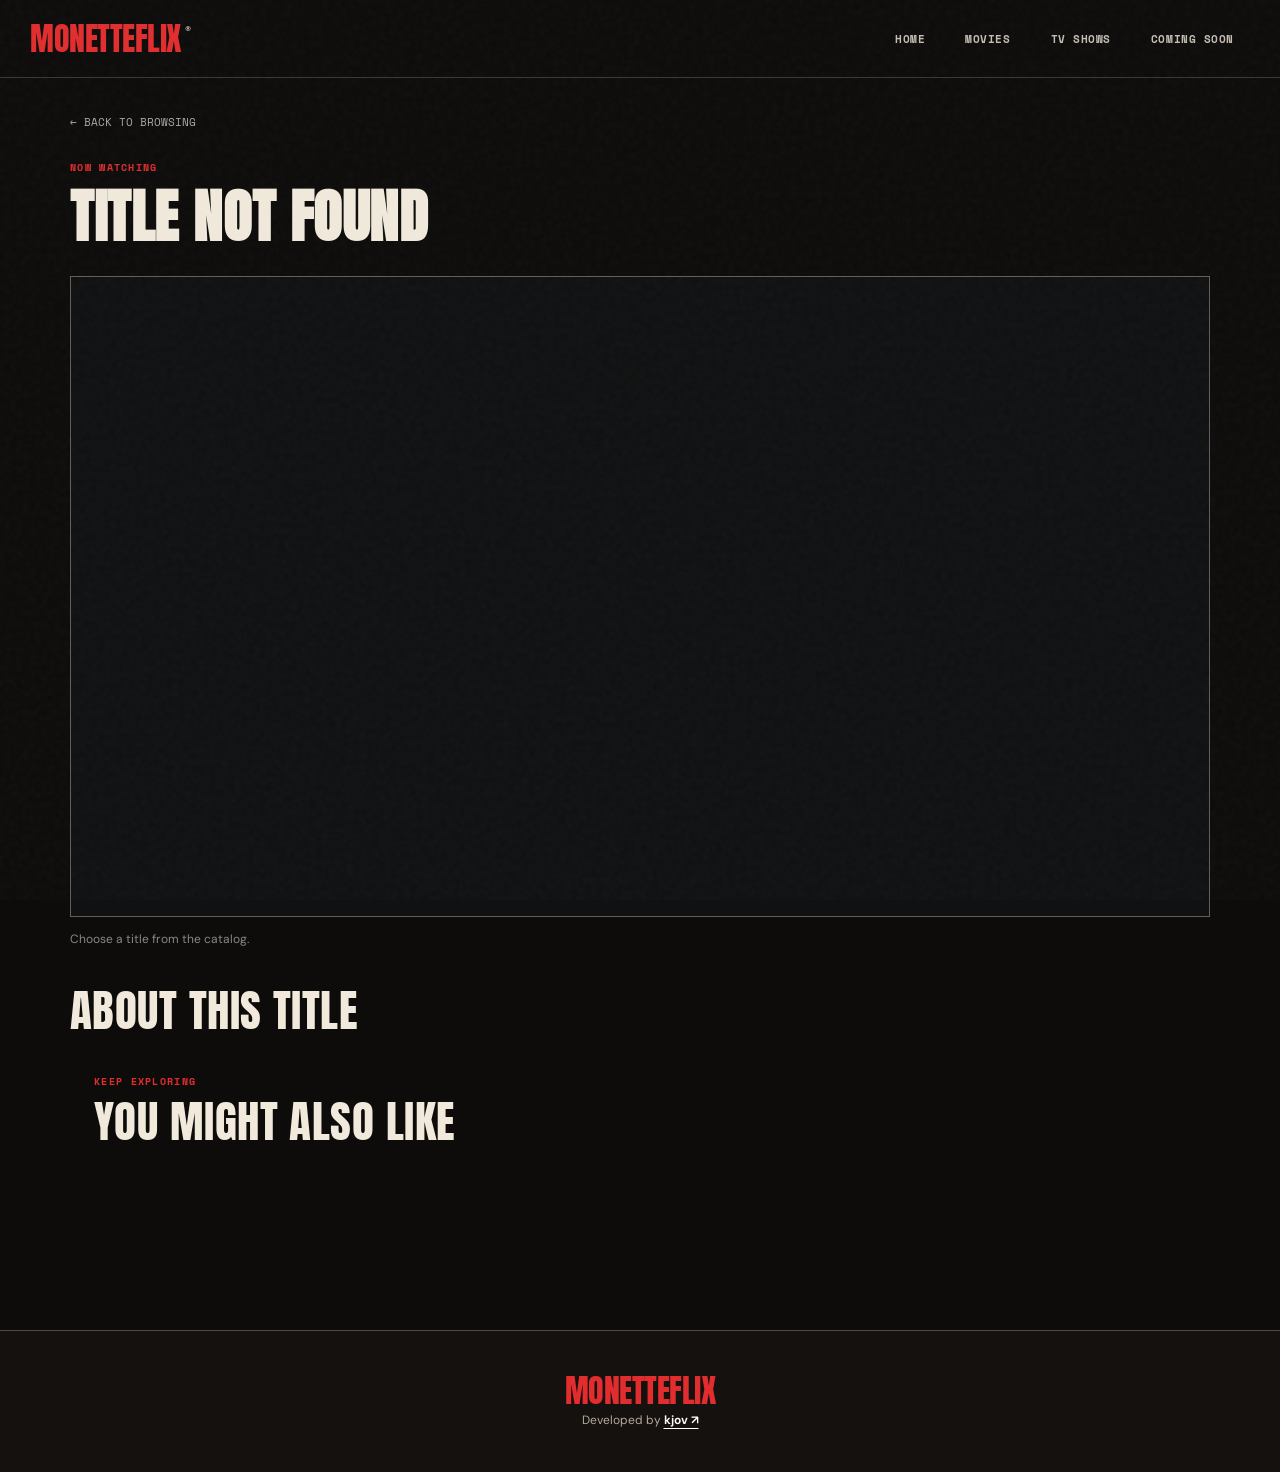
<file: watch.html>
<!DOCTYPE html>
<html lang="en">
<head>
  <link rel="icon" type="image/png" href="/assets/favicon.png">
  <meta charset="UTF-8">
  <meta name="viewport" content="width=device-width, initial-scale=1.0">
  <meta name="theme-color" content="#080909">

  <title>Monetteflix</title>

  <link rel="preconnect" href="https://fonts.googleapis.com">
  <link rel="preconnect" href="https://fonts.gstatic.com" crossorigin>

  <link
    href="https://fonts.googleapis.com/css2?family=DM+Sans:wght@400;500;600;700;800&family=Space+Mono:wght@400;700&family=Anton&display=swap"
    rel="stylesheet"
  >

  <link rel="stylesheet" href="css/style.css">

  <!-- Google Analytics -->
  <script async src="https://www.googletagmanager.com/gtag/js?id=G-3KSWP404TP"></script>
  <script>
    window.dataLayer = window.dataLayer || [];

    function gtag() {
      dataLayer.push(arguments);
    }

    gtag('js', new Date());
    gtag('config', 'G-3KSWP404TP');
  </script>
</head><body class="watch-page">
<header class="site-header"><a href="index.html" class="logo">MONETTE<span>FLIX</span></a><nav class="header-tabs" aria-label="Main navigation"><a class="nav-link" href="index.html">Home</a><a class="nav-link" href="movies.html">Movies</a><a class="nav-link" href="shows.html">TV Shows</a><a class="nav-link" href="upcoming.html">Coming Soon</a></nav></header>
<main class="watch-main"><a href="index.html" id="watchBack" class="watch-back">← Back to browsing</a>
<div class="watch-heading"><span class="section-eyebrow">NOW WATCHING</span><h1 id="watchTitle">Loading title…</h1><p id="watchMeta" class="watch-meta"></p></div>
<div class="watch-video"><iframe id="watchFrame" title="Video player" allow="autoplay; fullscreen; picture-in-picture" allowfullscreen referrerpolicy="strict-origin-when-cross-origin"></iframe></div>
<div id="watchStatus" role="status" class="watch-status">Loading title details…</div>
<section class="watch-episodes" id="watchEpisodes" hidden><h2>Episodes</h2><div class="watch-selectors"><label>Season <select id="watchSeason"></select></label><label>Episode <select id="watchEpisode"></select></label><button type="button" id="watchPrev">← Previous</button><button type="button" id="watchNext">Next →</button></div></section>
<section class="watch-about"><h2>About this title</h2><p id="watchOverview"></p></section>
<section class="watch-recommendations"><div class="section-heading"><div><span class="section-eyebrow">KEEP EXPLORING</span><h2>You might also like</h2></div></div><div class="grid" id="watchRecommendations"></div></section>
</main><footer><div class="footer-logo">MONETTE<span>FLIX</span></div><p>Developed by <a class="footer-name" href="https://kjovcreates.vercel.app/" target="_blank" rel="noopener noreferrer">kjov ↗</a></p></footer>
<script src="js/config.js"></script><script src="js/api.js"></script><script src="js/player.js"></script><script src="js/ui.js"></script><script src="js/watch.js"></script>
</body></html>
</file>
<file: css/style.css>
/* =========================================
   MONETTEFLIX
========================================= */

*,
*::before,
*::after {
  box-sizing: border-box;
  margin: 0;
  padding: 0;
}

:root {
  --bg: #08080c;
  --bg-soft: #0d0d13;
  --surface: #121219;
  --surface-hover: #181820;
  --card: #13131a;

  --border: rgba(255,255,255,0.08);
  --border-hover: rgba(255,255,255,0.16);

  --accent: #e50914;
  --accent-hover: #ff1f2b;

  --text: #f7f7f8;
  --muted: #94949f;
  --muted-light: #b8b8c0;

  --radius: 12px;
  --radius-small: 8px;

  --container: 1280px;
}

html {
  scroll-behavior: smooth;
}

body {
  background:
    radial-gradient(
      circle at 50% -20%,
      rgba(229,9,20,0.08),
      transparent 30%
    ),
    var(--bg);

  color: var(--text);

  font-family: "Inter", sans-serif;

  min-height: 100vh;

  overflow-x: hidden;
}

button,
input,
select {
  font: inherit;
}

button {
  -webkit-tap-highlight-color: transparent;
}

img {
  max-width: 100%;
}

::selection {
  background: var(--accent);
  color: white;
}


/* =========================================
   SCROLLBAR
========================================= */

::-webkit-scrollbar {
  width: 10px;
}

::-webkit-scrollbar-track {
  background: var(--bg);
}

::-webkit-scrollbar-thumb {
  background: #292932;
  border-radius: 10px;
}

::-webkit-scrollbar-thumb:hover {
  background: #3a3a45;
}


/* =========================================
   HEADER
========================================= */

.site-header {
  height: 70px;

  padding: 0 max(1.25rem, calc((100% - var(--container)) / 2));

  display: flex;
  align-items: center;
  justify-content: space-between;

  position: sticky;
  top: 0;

  z-index: 1000;

  background: rgba(8,8,12,0.82);

  backdrop-filter: blur(18px);
  -webkit-backdrop-filter: blur(18px);

  border-bottom: 1px solid var(--border);
}

.logo {
  text-decoration: none;

  font-family: "Bebas Neue", sans-serif;

  font-size: 2rem;

  letter-spacing: 2px;

  color: var(--accent);

  line-height: 1;
}

.logo span {
  color: white;
}


/* =========================================
   NAVIGATION
========================================= */

.header-tabs {
  display: flex;

  padding: 4px;

  gap: 3px;

  border: 1px solid var(--border);

  background: rgba(255,255,255,0.04);

  border-radius: 10px;
}

.tab-btn {
  border: none;

  background: transparent;

  color: var(--muted);

  padding: 7px 17px;

  border-radius: 7px;

  font-size: 0.82rem;

  font-weight: 600;

  cursor: pointer;

  transition:
    background 0.2s ease,
    color 0.2s ease;
}

.tab-btn:hover {
  color: white;

  background: rgba(255,255,255,0.06);
}

.tab-btn.active {
  color: white;

  background: var(--accent);
}


/* =========================================
   HERO
========================================= */

.hero {
  min-height: 390px;

  position: relative;

  overflow: hidden;

  display: flex;
  align-items: center;
  justify-content: center;

  padding: 4rem 1.5rem 4.5rem;

  border-bottom: 1px solid var(--border);
}

.hero::after {
  content: "";

  position: absolute;

  inset: 0;

  background:
    linear-gradient(
      to bottom,
      transparent 40%,
      var(--bg) 100%
    );

  pointer-events: none;
}

.hero-glow {
  position: absolute;

  border-radius: 50%;

  filter: blur(100px);

  pointer-events: none;
}

.hero-glow-one {
  width: 350px;
  height: 350px;

  background: rgba(229,9,20,0.13);

  top: -160px;
  left: 20%;
}

.hero-glow-two {
  width: 250px;
  height: 250px;

  background: rgba(229,9,20,0.08);

  right: 15%;
  bottom: -120px;
}

.hero-content {
  width: 100%;

  max-width: 720px;

  position: relative;

  z-index: 2;

  text-align: center;
}

.hero-eyebrow {
  display: inline-flex;

  border: 1px solid rgba(229,9,20,0.25);

  background: rgba(229,9,20,0.08);

  color: #ff747c;

  padding: 5px 11px;

  border-radius: 50px;

  font-size: 0.7rem;

  font-weight: 700;

  text-transform: uppercase;

  letter-spacing: 0.12em;

  margin-bottom: 1rem;
}

.hero h1 {
  font-family: "Bebas Neue", sans-serif;

  font-size: clamp(3.2rem, 7vw, 5.2rem);

  line-height: 0.95;

  letter-spacing: 2px;

  margin-bottom: 1rem;
}

.hero h1 em {
  color: var(--accent);

  font-style: normal;
}

.hero p {
  color: var(--muted-light);

  font-size: 0.96rem;

  line-height: 1.6;

  margin-bottom: 1.8rem;
}


/* =========================================
   SEARCH
========================================= */

.search-wrap {
  display: flex;

  gap: 0.6rem;

  max-width: 610px;

  margin: 0 auto;
}

.search-input-wrap {
  flex: 1;

  position: relative;
}

.search-icon {
  width: 18px;
  height: 18px;

  position: absolute;

  left: 16px;
  top: 50%;

  transform: translateY(-50%);

  color: var(--muted);

  pointer-events: none;
}

.search-wrap input {
  width: 100%;

  height: 50px;

  padding:
    0 42px
    0 45px;

  background: rgba(18,18,25,0.92);

  border: 1px solid var(--border);

  border-radius: 10px;

  color: white;

  outline: none;

  font-size: 0.9rem;

  transition:
    border 0.2s ease,
    box-shadow 0.2s ease,
    background 0.2s ease;
}

.search-wrap input:hover {
  border-color: var(--border-hover);
}

.search-wrap input:focus {
  border-color: rgba(229,9,20,0.75);

  box-shadow:
    0 0 0 3px rgba(229,9,20,0.1);

  background: var(--surface);
}

.search-wrap input::placeholder {
  color: #686872;
}

.search-wrap input::-webkit-search-cancel-button {
  display: none;
}

.clear-search {
  position: absolute;

  right: 13px;
  top: 50%;

  transform: translateY(-50%);

  width: 26px;
  height: 26px;

  border: none;

  background: transparent;

  color: var(--muted);

  font-size: 1.4rem;

  cursor: pointer;

  display: none;

  align-items: center;
  justify-content: center;
}

.clear-search.visible {
  display: flex;
}

.clear-search:hover {
  color: white;
}

#searchBtn {
  height: 50px;

  padding: 0 1.5rem;

  border: none;

  border-radius: 10px;

  background: var(--accent);

  color: white;

  font-weight: 700;

  font-size: 0.86rem;

  cursor: pointer;

  transition:
    background 0.2s ease,
    transform 0.15s ease;
}

#searchBtn:hover {
  background: var(--accent-hover);
}

#searchBtn:active {
  transform: scale(0.97);
}


/* =========================================
   CONTENT SECTIONS
========================================= */

#results-section,
#trending-section {
  max-width: var(--container);

  margin: auto;

  padding-top: 2.5rem;
}

#results-section {
  display: none;
}

.section-heading {
  padding: 0 1.5rem;

  margin-bottom: 1.2rem;

  display: flex;
  justify-content: space-between;
  align-items: end;
}

.section-eyebrow {
  color: var(--accent);

  font-size: 0.68rem;

  font-weight: 700;

  text-transform: uppercase;

  letter-spacing: 0.12em;

  display: block;

  margin-bottom: 4px;
}

.section-heading h2 {
  font-size: 1.35rem;

  font-weight: 700;

  letter-spacing: -0.02em;
}

.section-heading h2 span {
  color: var(--muted);

  font-weight: 400;
}

.results-query {
  color: var(--muted);

  font-weight: 400;
}


/* =========================================
   GRID
========================================= */

.grid {
  display: grid;

  grid-template-columns:
    repeat(auto-fill, minmax(155px, 1fr));

  gap: 1.1rem;

  padding: 0 1.5rem;

  margin-bottom: 4rem;
}


/* =========================================
   MOVIE CARDS
========================================= */

.card {
  min-width: 0;

  position: relative;

  cursor: pointer;

  border-radius: var(--radius);

  transition:
    transform 0.25s ease;
}

.card:hover {
  transform: translateY(-5px);
}

.card-poster-wrap {
  position: relative;

  overflow: hidden;

  border-radius: var(--radius);

  background: var(--surface);

  aspect-ratio: 2 / 3;

  border: 1px solid var(--border);

  transition:
    border 0.25s ease,
    box-shadow 0.25s ease;
}

.card:hover .card-poster-wrap {
  border-color: rgba(229,9,20,0.45);

  box-shadow:
    0 14px 35px rgba(0,0,0,0.45);
}

.card-poster {
  width: 100%;
  height: 100%;

  object-fit: cover;

  display: block;

  transition:
    transform 0.35s ease,
    filter 0.35s ease;
}

.card:hover .card-poster {
  transform: scale(1.045);

  filter: brightness(0.7);
}

.card-poster.no-img {
  display: flex;

  align-items: center;
  justify-content: center;

  background:
    linear-gradient(
      145deg,
      #1a1a22,
      #0f0f15
    );
}

.no-poster-icon {
  width: 38px;
  height: 38px;

  opacity: 0.25;
}


/* =========================================
   CARD BADGE
========================================= */

.card-type {
  position: absolute;

  top: 9px;
  left: 9px;

  z-index: 3;

  background: rgba(229,9,20,0.9);

  backdrop-filter: blur(8px);

  color: white;

  padding: 4px 7px;

  border-radius: 5px;

  font-size: 0.59rem;

  font-weight: 800;

  text-transform: uppercase;

  letter-spacing: 0.07em;
}

.card-type.tv {
  background: rgba(45,90,220,0.9);
}


/* =========================================
   PLAY OVERLAY
========================================= */

.play-overlay {
  position: absolute;

  inset: 0;

  display: flex;

  align-items: center;
  justify-content: center;

  opacity: 0;

  z-index: 2;

  transition:
    opacity 0.25s ease;
}

.card:hover .play-overlay {
  opacity: 1;
}

.play-button {
  width: 52px;
  height: 52px;

  border-radius: 50%;

  display: flex;

  align-items: center;
  justify-content: center;

  background: var(--accent);

  box-shadow:
    0 8px 25px rgba(229,9,20,0.35);

  transform: scale(0.85);

  transition:
    transform 0.25s ease;
}

.card:hover .play-button {
  transform: scale(1);
}

.play-button svg {
  width: 19px;
  height: 19px;

  margin-left: 3px;
}


/* =========================================
   CARD INFORMATION
========================================= */

.card-info {
  padding: 0.7rem 0.1rem 0;
}

.card-title {
  color: white;

  font-size: 0.84rem;

  font-weight: 600;

  line-height: 1.35;

  white-space: nowrap;

  overflow: hidden;

  text-overflow: ellipsis;

  margin-bottom: 4px;
}

.card-sub {
  color: var(--muted);

  font-size: 0.72rem;

  display: flex;

  align-items: center;

  gap: 6px;
}

.rating {
  color: #f4c542;
}

.meta-dot {
  opacity: 0.4;
}


/* =========================================
   PLAYER
========================================= */

#player-section {
  display: none;

  max-width: 1100px;

  margin: 2.5rem auto 0;

  padding: 0 1.5rem;
}

.player-header {
  display: flex;

  align-items: flex-end;

  justify-content: space-between;

  gap: 1rem;

  margin-bottom: 1rem;
}

.player-heading {
  min-width: 0;
}

.now-watching {
  display: block;

  color: var(--accent);

  font-size: 0.65rem;

  font-weight: 800;

  text-transform: uppercase;

  letter-spacing: 0.12em;

  margin-bottom: 5px;
}

.player-title {
  font-size: 1.4rem;

  font-weight: 700;

  white-space: nowrap;

  overflow: hidden;

  text-overflow: ellipsis;
}

.player-meta {
  color: var(--muted);

  font-size: 0.8rem;

  margin-top: 4px;
}

.close-player {
  flex-shrink: 0;

  display: flex;

  align-items: center;

  gap: 5px;

  padding: 7px 12px;

  border-radius: 7px;

  background: var(--surface);

  border: 1px solid var(--border);

  color: var(--muted-light);

  cursor: pointer;

  font-size: 0.76rem;

  transition: all 0.2s ease;
}

.close-player span {
  font-size: 1.1rem;
}

.close-player:hover {
  color: white;

  border-color: var(--border-hover);

  background: var(--surface-hover);
}

.player-frame-wrap {
  position: relative;

  padding-top: 56.25%;

  border-radius: 14px;

  overflow: hidden;

  background: black;

  border: 1px solid var(--border);

  box-shadow:
    0 20px 60px rgba(0,0,0,0.4);
}

.player-frame-wrap iframe {
  position: absolute;

  inset: 0;

  width: 100%;
  height: 100%;

  border: none;
}


/* =========================================
   EPISODE CONTROLS
========================================= */

.episode-controls {
  display: none;

  margin-top: 0.8rem;

  padding: 0.9rem;

  border-radius: 10px;

  border: 1px solid var(--border);

  background: var(--surface);
}

.episode-controls.visible {
  display: block;
}

.ep-row {
  display: flex;

  align-items: flex-end;

  gap: 0.8rem;
}

.selector-group {
  display: flex;

  flex-direction: column;

  gap: 5px;
}

.selector-group label {
  color: var(--muted);

  font-size: 0.63rem;

  font-weight: 700;

  text-transform: uppercase;

  letter-spacing: 0.08em;
}

.selector-group select {
  min-width: 120px;

  height: 36px;

  padding: 0 10px;

  border-radius: 7px;

  border: 1px solid var(--border);

  background: var(--bg-soft);

  color: white;

  outline: none;

  cursor: pointer;

  font-size: 0.8rem;
}

.selector-group select:focus {
  border-color: var(--accent);
}

.ep-nav {
  display: flex;

  gap: 0.5rem;

  margin-left: auto;
}

.ep-nav button {
  height: 36px;

  padding: 0 13px;

  display: flex;

  align-items: center;

  gap: 6px;

  border-radius: 7px;

  border: 1px solid var(--border);

  background: var(--bg-soft);

  color: var(--muted-light);

  cursor: pointer;

  font-size: 0.75rem;

  transition: all 0.2s ease;
}

.ep-nav button:hover:not(:disabled) {
  color: white;

  border-color: rgba(229,9,20,0.5);
}

.ep-nav button:disabled {
  opacity: 0.35;

  cursor: not-allowed;
}


/* =========================================
   STATES
========================================= */

.state-msg {
  grid-column: 1 / -1;

  padding: 4rem 1rem;

  text-align: center;

  color: var(--muted);

  font-size: 0.88rem;
}

.state-icon {
  width: 45px;
  height: 45px;

  margin: 0 auto 1rem;

  opacity: 0.4;
}

.state-msg strong {
  color: white;

  display: block;

  margin-bottom: 5px;

  font-size: 1rem;
}


/* =========================================
   LOADING
========================================= */

.spinner {
  width: 34px;
  height: 34px;

  border: 3px solid rgba(255,255,255,0.08);

  border-top-color: var(--accent);

  border-radius: 50%;

  animation: spin 0.7s linear infinite;

  margin: 3rem auto;

  grid-column: 1 / -1;
}

@keyframes spin {
  to {
    transform: rotate(360deg);
  }
}


/* =========================================
   FOOTER
========================================= */

footer {
  border-top: 1px solid var(--border);

  margin-top: 2rem;

  padding: 2.5rem 1rem;

  text-align: center;

  color: var(--muted);

  font-size: 0.75rem;
}

.footer-logo {
  font-family: "Bebas Neue", sans-serif;

  color: var(--accent);

  font-size: 1.3rem;

  letter-spacing: 1.5px;

  margin-bottom: 5px;
}

.footer-logo span {
  color: white;
}

.footer-name {
  color: white;

  font-weight: 600;
}


/* =========================================
   TABLET
========================================= */

@media (max-width: 768px) {

  .site-header {
    height: auto;

    min-height: 65px;

    padding: 12px 1rem;

    gap: 10px;
  }

  .logo {
    font-size: 1.65rem;
  }

  .tab-btn {
    padding: 6px 11px;

    font-size: 0.72rem;
  }

  .hero {
    min-height: 340px;

    padding:
      3rem 1rem
      3.5rem;
  }

  .hero h1 {
    font-size: clamp(2.8rem, 13vw, 4rem);
  }

  .hero p {
    font-size: 0.87rem;
  }

  .grid {
    grid-template-columns:
      repeat(3, 1fr);

    gap: 0.8rem;

    padding: 0 1rem;
  }

  .section-heading {
    padding: 0 1rem;
  }

  #player-section {
    padding: 0 1rem;
  }

}


/* =========================================
   MOBILE
========================================= */

@media (max-width: 520px) {

  .site-header {
    flex-direction: column;

    align-items: stretch;

    padding: 10px 1rem;
  }

  .logo {
    text-align: center;

    margin-bottom: 3px;
  }

  .header-tabs {
    width: 100%;
  }

  .tab-btn {
    flex: 1;
  }

  .hero {
    min-height: 310px;

    padding:
      2.7rem 1rem
      3rem;
  }

  .hero-eyebrow {
    font-size: 0.61rem;
  }

  .hero h1 {
    font-size: 2.9rem;

    letter-spacing: 1px;
  }

  .hero p {
    max-width: 330px;

    margin-left: auto;
    margin-right: auto;
  }

  .search-wrap {
    flex-direction: column;
  }

  #searchBtn {
    width: 100%;
  }

  .grid {
    grid-template-columns:
      repeat(2, minmax(0,1fr));

    gap:
      1rem
      0.7rem;
  }

  .card:hover {
    transform: none;
  }

  .play-overlay {
    display: none;
  }

  .card-title {
    font-size: 0.79rem;
  }

  .player-header {
    align-items: flex-start;
  }

  .player-title {
    font-size: 1.1rem;
  }

  .close-player {
    padding: 6px 9px;
  }

  .ep-row {
    display: grid;

    grid-template-columns: 1fr 1fr;
  }

  .selector-group select {
    width: 100%;

    min-width: 0;
  }

  .ep-nav {
    grid-column: 1 / -1;

    width: 100%;

    margin-left: 0;
  }

  .ep-nav button {
    flex: 1;

    justify-content: center;
  }

}


/* =========================================
   VERY SMALL PHONES
========================================= */

@media (max-width: 350px) {

  .grid {
    grid-template-columns: 1fr 1fr;
  }

  .tab-btn {
    padding: 6px 7px;

    font-size: 0.68rem;
  }

}


/* =========================================
   ACCESSIBILITY
========================================= */

@media (prefers-reduced-motion: reduce) {

  *,
  *::before,
  *::after {
    scroll-behavior: auto !important;

    animation-duration: 0.01ms !important;

    animation-iteration-count: 1 !important;

    transition-duration: 0.01ms !important;
  }

}



/* MONETTEFLIX / MINIMAL CINEMATIC — unified stylesheet */
:root{--bg:#080909;--bg-soft:#101111;--surface:#151616;--surface-hover:#202121;--card:#141515;--border:rgba(255,255,255,.105);--border-hover:rgba(255,255,255,.25);--accent:#e9e7e1;--accent-hover:#fff;--text:#f3f1eb;--muted:#999a97;--muted-light:#c6c5bf;--container:1360px;--radius:12px}
html{scroll-padding-top:95px}
body{background:#080909!important;color:var(--text);font-family:Inter,system-ui,sans-serif}
.ambient-light,.hero-glow,.hero::after{display:none!important}
.site-header{height:78px;position:sticky;top:0;z-index:100;background:rgba(8,9,9,.92);backdrop-filter:blur(24px);border-bottom:1px solid var(--border);padding:0 max(28px,calc((100% - 1360px)/2));gap:35px}
.logo,.footer-logo{font-family:Inter,sans-serif;font-size:1.35rem;font-weight:800;letter-spacing:-.075em;text-transform:uppercase}
.logo span,.footer-logo span{color:#a5a7a3}
.header-tabs{background:transparent;border:0;border-radius:0;gap:10px;padding:0}
.tab-btn{border-radius:6px!important;font-weight:600!important;color:#989a96!important;padding:11px 16px!important}
.tab-btn.active{background:#262827!important;color:#fff!important}
.hero{max-width:1360px;margin:0 auto 42px;min-height:610px;padding:58px 28px!important;display:grid;grid-template-columns:.85fr 1.15fr;align-items:center;gap:65px;background:transparent!important;overflow:visible}
.hero-content{padding:0!important;max-width:560px;z-index:2}
.hero-eyebrow,.section-eyebrow{font-size:.66rem!important;letter-spacing:.23em!important;font-weight:700!important;color:#a8aaa5!important}
.hero-eyebrow{display:flex;align-items:center;gap:12px;margin-bottom:27px!important}
.live-dot{width:6px;height:6px;background:#b8bab3;box-shadow:0 0 0 4px rgba(255,255,255,.08);border-radius:50%}
.hero h1{font-family:Inter,sans-serif!important;font-weight:650!important;letter-spacing:-.078em!important;font-size:clamp(3.5rem,5.7vw,6.4rem)!important;line-height:1.055!important;margin-bottom:25px!important}
.hero h1 em{font-style:normal!important;color:#8f918d!important}
.hero p{font-size:1.02rem!important;line-height:1.85!important;color:#a4a5a0!important;max-width:400px;margin-bottom:32px!important}
.search-wrap{max-width:520px!important;background:#1a1b1b!important;border:1px solid rgba(255,255,255,.16)!important;border-radius:11px!important;padding:6px!important;box-shadow:none!important}
.search-input-wrap{background:transparent!important;border:0!important}
.search-wrap input{color:#f2f1ed!important}
#searchBtn{background:#e9e7e1!important;color:#101111!important;border-radius:7px!important;font-weight:750!important}
#searchBtn:hover{background:#fff!important}
.hero-note{display:flex;align-items:center;gap:12px;font-size:.61rem;letter-spacing:.15em;color:#777a75;margin-top:29px;font-weight:600}
.hero-note-line{height:1px;width:22px;background:#575955}
.hero-feature{min-height:510px;position:relative;overflow:hidden;border-radius:13px;background:#242625;border:1px solid rgba(255,255,255,.1);box-shadow:0 30px 90px rgba(0,0,0,.3)}
.feature-image{position:absolute;inset:0;background-position:center;background-size:cover;opacity:.92}
.hero-feature::after{content:'';position:absolute;inset:0;background:linear-gradient(0deg,rgba(3,4,4,.95),rgba(3,4,4,.05) 75%)}
.feature-placeholder{height:510px;display:flex;flex-direction:column;align-items:center;justify-content:center;gap:12px;font-size:3.6rem;font-weight:800;letter-spacing:-.07em}
.feature-placeholder small{font-size:.65rem;letter-spacing:.25em;font-weight:600;color:#999}
.feature-red{color:#9d9f9a}
.feature-info{position:absolute;z-index:2;bottom:0;left:0;right:0;padding:38px}
.feature-kicker{color:#c1c3bd;font-size:.66rem;letter-spacing:.18em;font-weight:700}
.feature-info h2{font-size:clamp(1.8rem,3vw,3rem);letter-spacing:-.055em;margin:11px 0}
.feature-info p{font-size:.82rem;color:#d1d1cc;margin:0 0 19px}.feature-info p span{margin:0 8px}
.feature-play{background:#eeeae3;color:#101111;border:0;border-radius:7px;padding:13px 22px;font-weight:750;cursor:pointer}.feature-play:hover{background:white}
.discovery-section,#trending-section,#results-section,#player-section{max-width:1360px;margin-left:auto;margin-right:auto;padding-left:28px;padding-right:28px;scroll-margin-top:100px}
.discovery-section{margin-top:42px;margin-bottom:78px}
.section-heading{margin-bottom:26px!important}.section-heading h2{font-size:clamp(1.7rem,2.9vw,2.55rem)!important;letter-spacing:-.055em!important;font-weight:650!important}.section-heading h2 span{color:#858782!important}
.genre-chips{display:flex;flex-wrap:wrap;gap:9px;margin:25px 0 27px}
.genre-chip{font:600 .83rem Inter,sans-serif;color:#bfc1bc;background:#161818;border:1px solid rgba(255,255,255,.12);padding:11px 17px;border-radius:7px;cursor:pointer;transition:.2s}
.genre-chip:hover{border-color:#8d9089;color:#fff}.genre-chip.active{background:#e9e7e1;color:#111;border-color:#e9e7e1}
.genre-results-head{display:flex;align-items:center;justify-content:space-between;gap:15px;margin:23px 0 18px}.genre-results-head h3,.collection-row h3{font-size:1.2rem;letter-spacing:-.03em;font-weight:650}
#clearGenre{background:transparent;border:0;color:#c4c5c0;cursor:pointer}
.load-more{display:block;margin:30px auto 0;padding:13px 30px;border:1px solid #555954;background:#191b1a;color:#f1f1ed;border-radius:8px;cursor:pointer}
.collection-row{margin:32px 0 47px}.collection-row h3{margin-bottom:18px}
.grid{gap:25px 16px!important}.collection-grid{grid-template-columns:repeat(8,minmax(0,1fr))!important;gap:14px!important}
.card{transition:transform .25s ease}.card:hover{transform:translateY(-5px)}.card-poster-wrap{border-radius:9px!important;overflow:hidden;background:#222;box-shadow:none!important}.card-title{font-weight:650!important}.card-sub{color:#989a96!important}
#player-section{margin-top:25px;margin-bottom:55px}.player-frame-wrap{border:1px solid #3a3b38;border-radius:10px!important;overflow:hidden}
footer{margin-top:90px!important;padding:44px 24px!important;background:#0d0e0e!important;border-top:1px solid var(--border)}.footer-name{color:#e9e7e1;text-decoration:underline;text-underline-offset:4px;font-weight:650}.footer-name:hover{color:white}
button:focus-visible,a:focus-visible,input:focus-visible,select:focus-visible{outline:2px solid #e9e7e1;outline-offset:3px}
@media(max-width:1100px){.hero{grid-template-columns:1fr 1fr;gap:25px}.collection-grid{grid-template-columns:repeat(4,minmax(0,1fr))!important}.hero h1{font-size:clamp(3.1rem,5.5vw,5rem)!important}}
@media(max-width:850px){.hero{grid-template-columns:1fr;gap:35px;padding:50px 24px!important;min-height:unset}.hero-content{max-width:680px}.hero-feature{min-height:430px}.feature-placeholder{height:430px}.hero h1{font-size:clamp(3.5rem,8vw,5.6rem)!important}}
@media(max-width:600px){.site-header{height:auto;min-height:72px;flex-wrap:wrap;justify-content:center;padding:13px 16px;gap:8px}.logo{font-size:1.25rem}.header-tabs{width:100%;justify-content:center}.tab-btn{flex:1;font-size:.76rem!important;padding:9px!important}.hero{padding:39px 18px 18px!important;gap:29px;margin-bottom:26px}.hero h1{font-size:clamp(3.05rem,11vw,4.6rem)!important}.hero p{font-size:.93rem!important}.hero-eyebrow{font-size:.58rem!important}.hero-feature{min-height:350px}.feature-placeholder{height:350px;font-size:2.8rem}.feature-info{padding:23px}.feature-info h2{font-size:1.85rem}.hero-note{font-size:.5rem;letter-spacing:.1em}.search-wrap{flex-wrap:nowrap!important}#searchBtn{padding-inline:12px!important;font-size:.8rem!important}.discovery-section,#trending-section,#results-section,#player-section{padding-left:18px;padding-right:18px}.discovery-section{margin-bottom:52px}.genre-chips{flex-wrap:nowrap;overflow-x:auto;padding-bottom:10px;scrollbar-width:thin}.genre-chip{white-space:nowrap;flex-shrink:0}.collection-grid{grid-template-columns:repeat(2,minmax(0,1fr))!important}.grid{gap:20px 12px!important}footer{margin-top:55px!important}}

/* ============================================================
   MONETTEFLIX / CINEMATIC REFINEMENT — single stylesheet
   ============================================================ */
:root{--text:#f5f4f0;--muted:#aaa9a5;--border:rgba(255,255,255,.11)}
html{scroll-behavior:smooth}body{background:#090a0b!important;color:#f5f4f0}button,input,select{font-family:Inter,system-ui,sans-serif}button:focus-visible,a:focus-visible,input:focus-visible{outline:2px solid #e7dfcd;outline-offset:4px}
.site-header{max-width:none;padding-inline:max(30px,calc((100vw - 1280px)/2))!important;height:76px;gap:32px}
.logo,.footer-logo{font-size:1.38rem!important;letter-spacing:-.065em!important;line-height:1.1;white-space:nowrap}
.header-tabs{margin-left:auto;display:flex;align-items:center;gap:6px!important}
.tab-btn{white-space:nowrap;font-size:.83rem!important;letter-spacing:0!important}
.upcoming-tab{color:#d5d3ce!important}
main{overflow:hidden}.hero{max-width:1280px!important;min-height:560px!important;margin:0 auto 32px!important;padding:70px 30px 62px!important;grid-template-columns:minmax(0,1fr) minmax(0,1.07fr)!important;gap:clamp(36px,5vw,82px)!important;align-items:center!important}
.hero-content{width:100%;max-width:570px!important;text-align:left!important;justify-self:start!important;display:flex;flex-direction:column;align-items:flex-start!important}
.hero-eyebrow{display:inline-flex!important;width:auto!important;max-width:100%!important;background:transparent!important;border:0!important;padding:0!important;margin:0 0 28px!important;color:#c5c3bc!important;letter-spacing:.18em!important;line-height:1.4!important}
.hero h1{font-family:Inter,system-ui,sans-serif!important;font-size:clamp(3.4rem,5.2vw,5.55rem)!important;line-height:1.09!important;letter-spacing:-.075em!important;font-weight:750!important;text-align:left!important;max-width:580px!important;margin:0 0 24px!important;overflow-wrap:normal!important}
.hero h1 em{display:inline!important;color:#a6a59e!important;font-style:normal!important}
.hero p{font-size:1rem!important;line-height:1.75!important;max-width:445px!important;margin:0 0 30px!important;text-align:left!important;color:#aeadab!important}
.search-wrap{width:100%!important;max-width:505px!important;margin:0!important;display:flex!important;align-items:center!important;min-height:58px}
.search-input-wrap{min-width:0;flex:1}.search-wrap input{width:100%;font-size:.86rem!important}#searchBtn{flex-shrink:0;min-height:44px;padding:0 22px!important}
.hero-note{margin-top:26px!important;justify-content:flex-start!important;width:auto!important}
.hero-feature{width:100%;height:470px;min-height:470px!important;align-self:center;box-shadow:0 30px 70px rgba(0,0,0,.24)!important}
.feature-placeholder{height:100%!important}.feature-image{background-position:center center!important}.feature-info{padding:34px!important}.feature-info h2{line-height:1.12!important;letter-spacing:-.05em!important}
.discover-section,.discovery-section,#trending-section,#results-section,#player-section{max-width:1280px!important;padding-left:30px!important;padding-right:30px!important}
.discovery-section{margin-top:30px!important;margin-bottom:76px!important}.section-heading{display:flex;align-items:flex-end;justify-content:space-between;gap:22px;margin-bottom:24px!important}.section-heading h2{line-height:1.15!important;letter-spacing:-.06em!important;margin-top:8px!important}.section-eyebrow{line-height:1.3!important}.section-description{font-size:.87rem;color:#989a98;margin:12px 0 0;line-height:1.6}
.heading-period{color:#9b9c97!important}.section-link{border:1px solid rgba(255,255,255,.2);background:#1a1b1b;color:#f0eee9;border-radius:7px;padding:12px 18px;font-size:.79rem;font-weight:650;cursor:pointer;white-space:nowrap}.section-link:hover{background:#2c2e2c}
.upcoming-section{border-top:1px solid var(--border);padding-top:48px!important}.upcoming-grid{display:grid!important;grid-template-columns:repeat(6,minmax(0,1fr))!important;gap:18px!important}
.upcoming-card{min-width:0;display:flex;flex-direction:column;text-align:left;gap:0;padding:0;border:0;background:none;color:inherit;cursor:pointer}.upcoming-poster{position:relative;aspect-ratio:2/3;background:#202121;border:1px solid var(--border);border-radius:9px;overflow:hidden}.upcoming-poster img{display:block;width:100%;height:100%;object-fit:cover;transition:transform .3s ease}.upcoming-card:hover img{transform:scale(1.045)}.poster-fallback{height:100%;display:grid;place-items:center;font-size:.7rem;letter-spacing:.13em;color:#888}.coming-label{position:absolute;top:10px;left:10px;background:rgba(10,11,11,.85);backdrop-filter:blur(8px);color:#f5f4ef;border:1px solid rgba(255,255,255,.2);padding:6px 8px;font-size:.57rem;font-weight:800;letter-spacing:.08em;border-radius:4px}.upcoming-title{font-size:.85rem;font-weight:700;line-height:1.35;margin-top:12px;display:-webkit-box;-webkit-line-clamp:2;-webkit-box-orient:vertical;overflow:hidden}.upcoming-date{font-size:.72rem;color:#a5a7a3;margin-top:6px;line-height:1.5}.date-separator{margin:0 3px;color:#777}.upcoming-pagination{display:flex;align-items:center;justify-content:center;gap:20px;margin-top:30px}.upcoming-pagination[hidden]{display:none}.upcoming-pagination button{background:#202221;color:#f5f4ef;border:1px solid var(--border);border-radius:7px;padding:11px 18px;cursor:pointer}.upcoming-pagination button:disabled{opacity:.35;cursor:not-allowed}.upcoming-pagination span{color:#aaa;font-size:.82rem}
.upcoming-dialog{padding:0;border:1px solid #41413e;border-radius:14px;background:#141515;color:#f4f2ed;width:min(570px,calc(100vw - 32px));max-height:calc(100dvh - 35px);overflow:auto;box-shadow:0 24px 100px rgba(0,0,0,.7)}.upcoming-dialog::backdrop{background:rgba(0,0,0,.83);backdrop-filter:blur(6px)}.dialog-close{position:absolute;right:15px;top:14px;z-index:2;background:rgba(0,0,0,.75);border:1px solid #555;color:white;width:36px;height:36px;border-radius:50%;font-size:1.5rem;cursor:pointer}.dialog-art{height:230px;background:#272827 center/cover}.dialog-content{padding:28px}.dialog-content h2{font-size:clamp(1.7rem,4vw,2.6rem);line-height:1.15;letter-spacing:-.05em;margin:12px 0 15px}.dialog-content p{color:#c0c0ba;line-height:1.7;font-size:.91rem}.dialog-content .dialog-disclaimer{font-size:.73rem;color:#888;margin-top:20px}.trailer-link{display:inline-flex;margin-top:12px;background:#f0eee7;color:#111;padding:12px 20px;border-radius:7px;text-decoration:none;font-weight:700;font-size:.86rem}
.collection-grid{gap:16px!important}.genre-chips{margin-top:22px!important}.genre-results-head{margin-top:20px!important}.grid{align-items:start}.card{min-width:0}
@media(max-width:1080px){.hero{grid-template-columns:1fr 1fr!important;gap:30px!important}.hero h1{font-size:clamp(3.1rem,5.1vw,4.6rem)!important}.hero-feature{height:410px;min-height:410px!important}.upcoming-grid{grid-template-columns:repeat(4,minmax(0,1fr))!important}}
@media(max-width:780px){.site-header{padding:14px 22px!important}.hero{grid-template-columns:1fr!important;min-height:0!important;gap:32px!important;padding:52px 22px 34px!important}.hero-content{max-width:650px!important}.hero h1{font-size:clamp(3.4rem,8vw,5rem)!important}.hero-feature{height:400px;min-height:400px!important}.discovery-section,#trending-section,#results-section,#player-section{padding-left:22px!important;padding-right:22px!important}.upcoming-grid{grid-template-columns:repeat(3,minmax(0,1fr))!important}}
@media(max-width:560px){.site-header{height:auto!important;padding:17px 17px 12px!important;gap:14px!important}.header-tabs{width:100%;justify-content:space-between;margin:0!important;gap:2px!important}.tab-btn{flex:1;font-size:.72rem!important;padding:10px 6px!important}.hero{padding:42px 18px 26px!important;gap:28px!important}.hero-eyebrow{font-size:.58rem!important;margin-bottom:20px!important}.hero h1{font-size:clamp(2.9rem,10.7vw,4.1rem)!important;line-height:1.08!important;margin-bottom:20px!important}.hero p{font-size:.91rem!important;margin-bottom:24px!important}.hero-note{font-size:.51rem!important}.hero-feature{height:340px;min-height:340px!important}.feature-info{padding:22px!important}.feature-info h2{font-size:1.8rem!important}.discovery-section,#trending-section,#results-section,#player-section{padding-left:18px!important;padding-right:18px!important}.discovery-section{margin-bottom:55px!important}.upcoming-section{padding-top:35px!important}.upcoming-grid{grid-template-columns:repeat(2,minmax(0,1fr))!important;gap:17px 13px!important}.section-heading{align-items:flex-start;flex-direction:column;gap:14px}.section-link{padding:10px 13px}.upcoming-title{font-size:.83rem}.upcoming-date{font-size:.68rem}.dialog-art{height:170px}.dialog-content{padding:22px}.search-wrap{max-width:100%!important}}

/* Multi-page browsing and dedicated viewing */
.legacy-tabs,#player-section[hidden]{display:none!important}
.header-tabs{display:flex;align-items:center;gap:8px;flex-wrap:wrap}
.nav-link{display:inline-flex;align-items:center;padding:11px 15px;border-radius:9px;color:#aaa;text-decoration:none;font-size:13px;font-weight:600;transition:background .2s,color .2s}
.nav-link:hover,.nav-link[aria-current="page"]{color:#fff;background:#242526}
body[data-view="home"] .upcoming-section{display:block}
body[data-view="movie"] .upcoming-section,body[data-view="tv"] .upcoming-section{display:none}
body[data-view="upcoming"] .hero,body[data-view="upcoming"] #genres-section,body[data-view="upcoming"] #curated-section,body[data-view="upcoming"] #trending-section,body[data-view="upcoming"] #results-section{display:none!important}
body[data-view="upcoming"] .upcoming-section{padding-top:75px;min-height:65vh}
body[data-view="upcoming"] #upcomingMore{display:none}
body[data-view="upcoming"] #upcomingPagination{display:flex!important}
body[data-view="movie"] .hero,body[data-view="tv"] .hero{min-height:auto;padding-top:60px;padding-bottom:36px}
body[data-view="movie"] .hero-feature,body[data-view="tv"] .hero-feature{display:none}
body[data-view="movie"] .hero-content,body[data-view="tv"] .hero-content{max-width:760px;width:100%}
body[data-view="movie"] .hero h1,body[data-view="tv"] .hero h1{font-size:clamp(42px,6vw,74px);line-height:1.08;letter-spacing:-.055em}
.watch-main{width:min(1200px,calc(100% - 48px));margin:0 auto;padding:38px 0 90px}
.watch-back{display:inline-block;color:#aaa;text-decoration:none;font-size:14px;margin-bottom:30px}
.watch-back:hover{color:#fff}
.watch-heading h1{font-size:clamp(30px,4.5vw,60px);line-height:1.12;letter-spacing:-.045em;margin:10px 0}
.watch-meta{color:#aaa;font-size:14px;margin-bottom:26px}
.watch-video{position:relative;aspect-ratio:16/9;background:#101112;border:1px solid #28292b;border-radius:16px;overflow:hidden}
.watch-video iframe{display:block;width:100%;height:100%;border:0}
.watch-status{color:#888;font-size:12px;margin:14px 0 30px}
.watch-episodes,.watch-about,.watch-recommendations{margin-top:40px}
.watch-episodes h2,.watch-about h2{font-size:22px;letter-spacing:-.03em;margin-bottom:16px}
.watch-selectors{display:flex;align-items:end;flex-wrap:wrap;gap:12px}
.watch-selectors label{display:grid;gap:8px;color:#bbb;font-size:13px}
.watch-selectors select,.watch-selectors button{border:1px solid #343536;background:#1a1b1c;color:#fff;padding:12px 14px;border-radius:10px;font:inherit;min-height:45px}
.watch-selectors button{cursor:pointer}
.watch-about p{color:#bbb;line-height:1.75;max-width:800px}
@media(max-width:700px){.site-header{gap:14px;flex-wrap:wrap}.header-tabs{width:100%;justify-content:flex-start;overflow-x:auto;flex-wrap:nowrap}.nav-link{white-space:nowrap;padding:9px 11px}.watch-main{width:calc(100% - 28px);padding-top:25px}.watch-video{border-radius:9px}.watch-selectors select{max-width:170px}}

/* Upcoming details dialog: centered in viewport, independent of page layout */
.upcoming-dialog {
  position: fixed !important;
  inset: 0 !important;
  margin: auto !important;
  width: min(880px, calc(100vw - 40px)) !important;
  max-width: calc(100vw - 40px) !important;
  max-height: min(760px, calc(100dvh - 40px)) !important;
  overflow-y: auto;
  overscroll-behavior: contain;
}
.upcoming-dialog:not([open]) { display: none; }
.upcoming-dialog[open] { display: block; }
@media (min-width: 760px) {
  .upcoming-dialog #upcomingDialogBody { display: grid; grid-template-columns: minmax(0, 0.95fr) minmax(0, 1.05fr); min-height: 390px; }
  .upcoming-dialog .dialog-art { height: 100%; min-height: 390px; }
  .upcoming-dialog .dialog-content { padding: 48px 38px; align-self: center; }
}
@media (max-width: 759px) {
  .upcoming-dialog { width: calc(100vw - 24px) !important; max-width: calc(100vw - 24px) !important; max-height: calc(100dvh - 24px) !important; }
  .upcoming-dialog .dialog-art { height: clamp(175px, 42vw, 270px); }
}


/* MONETTEFLIX — RED EDITION (Netflix-inspired parody theme) */
:root { --accent:#e50914; --accent-hover:#f6121d; --bg:#080808; --bg-soft:#101010; --surface:#171717; --surface-hover:#242424; --card:#181818; --text:#f5f5f5; --muted:#aaa; --muted-light:#d0d0d0; }
body { background:#080808!important; color:var(--text); }
.logo,.footer-logo { color:#e50914!important; font-weight:900!important; letter-spacing:-.065em!important; }
.logo span,.footer-logo span { color:#e50914!important; }
.nav-link:hover,.nav-link[aria-current="page"] { background:rgba(229,9,20,.16)!important; color:#fff!important; }
.nav-link[aria-current="page"] { box-shadow:inset 0 -2px #e50914; }
.hero-eyebrow,.section-eyebrow { color:#e3e3e3!important; }
.live-dot { background:#e50914!important; box-shadow:0 0 0 4px rgba(229,9,20,.16)!important; }
.hero h1 em,.heading-period,.section-heading h2 span { color:#e50914!important; }
.hero-feature { border-color:rgba(229,9,20,.20)!important; }
.feature-red { color:#e50914!important; }
#searchBtn,.feature-play,.trailer-link { background:#e50914!important; color:white!important; border-color:#e50914!important; }
#searchBtn:hover,.feature-play:hover,.trailer-link:hover { background:#f6121d!important; }
.genre-chip.active { background:#e50914!important; color:white!important; border-color:#e50914!important; }
.genre-chip:hover { border-color:#e50914!important; }
.section-link:hover,.load-more:hover,.upcoming-pagination button:not(:disabled):hover { border-color:#e50914!important; color:white!important; }
.card:hover .card-poster-wrap,.upcoming-card:hover .upcoming-poster { outline:2px solid rgba(229,9,20,.7); outline-offset:2px; }
.coming-label { border-color:rgba(229,9,20,.6)!important; background:rgba(120,0,8,.88)!important; }
button:focus-visible,a:focus-visible,input:focus-visible,select:focus-visible { outline-color:#e50914!important; }
.footer-name { color:#fff!important; }
.footer-name:hover { color:#ff3b44!important; }

/* =============================================================
   MONETTEFLIX / THE BOOTLEG CINEMA — single-file art direction
   ============================================================= */
:root{--ink:#0d0c0b;--paper:#f1eadc;--scarlet:#e22d2e;--muted:#ada79e;--line:#4b4641}
html{scroll-behavior:smooth}body{background:var(--ink)!important;color:var(--paper)!important;font-family:'DM Sans',sans-serif!important;letter-spacing:0}body::before{content:'';position:fixed;inset:0;pointer-events:none;z-index:200;opacity:.035;background-image:url("data:image/svg+xml,%3Csvg viewBox='0 0 180 180' xmlns='http://www.w3.org/2000/svg'%3E%3Cfilter id='n'%3E%3CfeTurbulence type='fractalNoise' baseFrequency='.8' numOctaves='3' stitchTiles='stitch'/%3E%3C/filter%3E%3Crect width='100%25' height='100%25' filter='url(%23n)'/%3E%3C/svg%3E")}
.site-header{position:relative!important;top:auto!important;background:#0d0c0b!important;border-bottom:1px solid #3c3732!important;box-shadow:none!important;backdrop-filter:none!important;max-width:none!important;padding:18px max(30px,calc((100vw - 1320px)/2))!important;min-height:78px;gap:32px}
.logo,.footer-logo{font-family:'Anton',Impact,sans-serif!important;font-weight:400!important;font-size:32px!important;letter-spacing:-.5px!important;color:var(--scarlet)!important;line-height:1!important;text-transform:uppercase}.logo span,.footer-logo span{color:var(--scarlet)!important}.logo::after{content:'®';font:10px 'Space Mono',monospace;vertical-align:top;margin-left:4px;color:var(--paper)}
.header-tabs{gap:8px!important;flex-wrap:wrap}.header-tabs .nav-link{font-family:'Space Mono',monospace!important;text-transform:uppercase;font-size:11px!important;font-weight:700!important;letter-spacing:.05em!important;border:1px solid transparent!important;border-radius:0!important;background:transparent!important;padding:12px 15px!important;color:#c4bdb2!important}.header-tabs .nav-link:hover,.header-tabs .nav-link.active,.header-tabs .nav-link[aria-current='page']{border-color:var(--scarlet)!important;color:var(--paper)!important;background:#241413!important}
main{max-width:1320px!important;margin:0 auto!important;padding:0 30px!important}.ambient-light,.hero-glow,.hero-glow-one,.hero-glow-two{display:none!important}
.cinema-hero{display:block!important;min-height:0!important;padding:0!important;margin:0 0 50px!important;background:none!important;border:0!important;max-width:none!important;text-align:left!important;overflow:visible!important}.cinema-topline,.cinema-frame-top,.cinema-frame-bottom,.cinema-bottom-note{display:flex;justify-content:space-between;gap:12px;align-items:center;font:10px 'Space Mono',monospace;letter-spacing:.11em;text-transform:uppercase}.cinema-topline{border-bottom:1px solid #534b43;padding:20px 0;color:#c9c0b2}.cinema-topline b{color:var(--scarlet)}.cinema-feature-layout{display:grid;grid-template-columns:minmax(0,.95fr) minmax(0,1.05fr);gap:46px;align-items:stretch;padding:46px 0 40px}.cinema-intro{display:flex;flex-direction:column;justify-content:center;min-width:0}.cinema-stamp{display:flex;align-items:center;gap:12px;font:10px 'Space Mono',monospace!important;color:#e6ded1;letter-spacing:.1em;border-bottom:1px solid #4b4641;padding-bottom:17px;max-width:530px}.stamp-star{color:var(--scarlet);font-size:26px}.stamp-index{margin-left:auto;color:#928b82}.cinema-intro h1{font:clamp(60px,6.5vw,104px)/.99 'Anton',Impact,sans-serif!important;letter-spacing:-.02em!important;text-transform:uppercase!important;text-align:left!important;max-width:none!important;margin:30px 0 23px!important;color:var(--paper)!important}.cinema-intro h1 span{color:var(--scarlet)!important;font-style:normal!important}.cinema-intro>p{font:400 16px/1.7 'DM Sans',sans-serif!important;color:#bdb5aa!important;text-align:left!important;max-width:410px!important;margin:0 0 30px!important}.cinema-intro .search-wrap{display:flex!important;align-items:stretch!important;width:100%!important;max-width:530px!important;padding:0!important;margin:0!important;gap:0!important;background:transparent!important;border:1px solid #665d52!important;border-radius:0!important;box-shadow:none!important}.cinema-intro .search-input-wrap{flex:1!important;min-width:0!important;background:#1b1917!important;border:0!important;border-radius:0!important}.cinema-intro #searchInput{font:13px 'DM Sans',sans-serif!important;color:#f4ece1!important;background:transparent!important;border:0!important;border-radius:0!important;min-width:0!important}.cinema-intro #searchBtn{background:var(--scarlet)!important;color:#fff!important;border:0!important;border-radius:0!important;font:700 11px 'Space Mono',monospace!important;padding:0 20px!important;white-space:nowrap!important}.cinema-bottom-note{color:#898177;margin-top:28px;max-width:530px}.cinema-feature-frame{border:1px solid #665d52;padding:9px;background:#181512;min-width:0;box-shadow:12px 12px 0 #251916}.cinema-frame-top,.cinema-frame-bottom{padding:9px 7px;color:#c8bfb2}.cinema-frame-top span:last-child{color:var(--scarlet)}.cinema-feature-frame .hero-feature{height:clamp(360px,35vw,510px)!important;min-height:0!important;max-height:none!important;aspect-ratio:auto!important;width:100%!important;border-radius:0!important;overflow:hidden!important;box-shadow:none!important;background:#25201b!important}.cinema-feature-frame .hero-feature *{border-radius:0!important}.cinema-feature-frame .feature-placeholder{border-radius:0!important}.cinema-marquee{overflow:hidden;background:var(--scarlet);color:#140d0b;margin:0 calc(-1 * max(30px,calc((100vw - 1320px)/2)))!important;padding:13px 20px;white-space:nowrap;font:700 13px 'Space Mono',monospace;letter-spacing:.08em}.cinema-marquee>div{width:max-content;animation:marquee-move 34s linear infinite}.cinema-marquee span{padding:0 22px}@keyframes marquee-move{to{transform:translateX(-42%)}}
.discovery-section{margin:0 0 68px!important;padding-top:20px!important;border-top:1px solid #514a41!important}.section-heading{align-items:end!important;gap:20px!important;margin-bottom:22px!important}.section-eyebrow{font:700 10px 'Space Mono',monospace!important;letter-spacing:.13em!important;color:var(--scarlet)!important}.section-heading h2,.watch-about h2,.watch-episodes h2{font:clamp(30px,3.5vw,52px)/1.05 'Anton',Impact,sans-serif!important;letter-spacing:.01em!important;text-transform:uppercase!important;color:var(--paper)!important;margin:9px 0!important}.section-description{color:#aaa196!important}.section-link,.load-more,.trailer-link{font:700 11px 'Space Mono',monospace!important;letter-spacing:.02em!important;text-transform:uppercase!important;color:var(--paper)!important;border-radius:0!important}.genre-chips{gap:9px!important}.genre-chips button,.genre-chip{font:700 11px 'Space Mono',monospace!important;text-transform:uppercase!important;border-radius:0!important;border:1px solid #62584f!important;background:#171513!important;color:#ddd3c5!important}.genre-chips button.active,.genre-chip.active,.genre-chips button:hover{background:var(--scarlet)!important;border-color:var(--scarlet)!important;color:#fff!important}.grid{gap:18px!important}.grid img{border-radius:0!important}.movie-card,.upcoming-card{border-radius:0!important;overflow:hidden!important}.movie-card img,.upcoming-poster img{border-radius:0!important}.upcoming-poster{border-radius:0!important}.upcoming-title{font-weight:800!important}.coming-label{background:var(--scarlet)!important;border-radius:0!important;font:700 10px 'Space Mono',monospace!important}.upcoming-date{font-family:'Space Mono',monospace!important;font-size:10px!important}.dialog-close{z-index:4!important}.upcoming-dialog{border-radius:0!important;border:1px solid #82766a!important;background:#191715!important;color:var(--paper)!important;box-shadow:14px 14px 0 #4a1616!important}.dialog-content h2{font-family:'Anton',Impact,sans-serif!important;font-size:clamp(34px,4vw,56px)!important;line-height:1.05!important;text-transform:uppercase}.dialog-content p{color:#c4baae!important}.upcoming-dialog::backdrop{background:rgba(0,0,0,.83)!important}footer{border-top:1px solid #514a41!important;background:#14110f!important;color:#b4a99d!important}footer a{color:var(--paper)!important}.watch-main{padding-top:32px!important}.watch-heading h1{font-family:'Anton',Impact,sans-serif!important;text-transform:uppercase!important;letter-spacing:.01em!important}.watch-video{border-radius:0!important;border:1px solid #665d52!important}.watch-selectors select,.watch-selectors button{border-radius:0!important}.watch-back{font-family:'Space Mono',monospace!important;text-transform:uppercase!important;font-size:11px!important}
@media(max-width:850px){.site-header{padding:18px 22px!important;flex-wrap:wrap;justify-content:center}.header-tabs{justify-content:center}.cinema-feature-layout{grid-template-columns:1fr;gap:26px;padding:28px 0}.cinema-intro h1{font-size:clamp(58px,12vw,90px)!important}.cinema-feature-frame .hero-feature{height:440px!important}.cinema-marquee{margin:0 -30px!important}.cinema-topline span:last-child{display:none}}@media(max-width:520px){main{padding:0 17px!important}.site-header{padding:15px 12px!important;gap:12px}.logo{font-size:29px!important}.header-tabs{gap:2px!important}.header-tabs .nav-link{font-size:9px!important;padding:9px 7px!important}.cinema-intro h1{font-size:clamp(51px,14vw,73px)!important}.cinema-intro>p{font-size:14px!important}.cinema-feature-frame .hero-feature{height:340px!important}.cinema-frame-top,.cinema-frame-bottom{font-size:8px}.cinema-marquee{margin:0 -17px!important}.cinema-bottom-note{font-size:8px}.cinema-topline{font-size:8px}.cinema-intro #searchBtn{padding:0 12px!important;font-size:10px!important}.section-heading h2{font-size:34px!important}.cinema-feature-frame{box-shadow:6px 6px 0 #251916}}

/* Featured title reliability */
.cinema-feature-frame .hero-feature { position:relative!important; isolation:isolate; }
.cinema-feature-frame .feature-image { position:absolute!important; inset:0!important; z-index:0!important; background-size:cover!important; background-position:center!important; }
.cinema-feature-frame .hero-feature::after { z-index:1!important; pointer-events:none!important; }
.cinema-feature-frame .feature-info { display:block!important; position:absolute!important; z-index:3!important; left:0!important; right:0!important; bottom:0!important; color:#f7f0e6!important; }
.cinema-feature-frame .feature-info h2 { color:#f7f0e6!important; }
.feature-unavailable { display:flex; align-items:center; justify-content:center; height:100%; padding:24px; color:#e6ded1; text-align:center; }

/* Stability audit: show the featured card on Movies and TV pages. */
body[data-view="movie"] .cinema-feature-frame .hero-feature,
body[data-view="tv"] .cinema-feature-frame .hero-feature {display:block!important;}
body[data-view="movie"] .cinema-feature-layout,body[data-view="tv"] .cinema-feature-layout {grid-template-columns:minmax(0,.95fr) minmax(0,1.05fr)!important;}
@media(max-width:850px){body[data-view="movie"] .cinema-feature-layout,body[data-view="tv"] .cinema-feature-layout{grid-template-columns:1fr!important;}}

/* Dedicated search results page */
.search-page-main{max-width:1120px;margin:0 auto;padding:34px 24px 90px;min-height:70vh}
.search-page-header{padding:0 0 38px;border-bottom:1px solid var(--border, #49413c)}
.search-page-header .cinema-topline{margin-bottom:54px}
.search-page-header h1{font-size:clamp(3.8rem,9vw,7.5rem);line-height:.95;letter-spacing:-.035em;margin:12px 0 30px}
.search-period{color:#e50914}
.search-page-form{display:flex;width:min(100%,700px);border:1px solid #5b5551;background:#1b1918}
.search-page-form input{flex:1;min-width:0;border:0;background:transparent;color:#f4f0e9;padding:17px 18px;font:inherit;outline-offset:-3px}
.search-page-form button{border:0;background:#e50914;color:white;font:inherit;font-weight:800;padding:0 28px;cursor:pointer}
.search-page-form button:hover{background:#bd0710}
.search-status{margin:18px 0 0;color:#bcb5af;font-size:.95rem}
.search-page-results{padding-top:32px}
.search-page-results .cards-grid{margin-top:25px}
@media(max-width:600px){.search-page-main{padding:18px 16px 60px}.search-page-header .cinema-topline{margin-bottom:32px}.search-page-form button{padding:0 15px}.search-page-form input{padding:15px 12px}}

/* Search page: compact, consistent poster grid */
.search-page-results #searchPageGrid {
  display: grid;
  grid-template-columns: repeat(6, minmax(0, 1fr));
  gap: 26px 15px;
  align-items: start;
}
.search-page-results #searchPageGrid .card { width: 100%; min-width: 0; }
.search-page-results #searchPageGrid .card-poster-wrap { width: 100%; aspect-ratio: 2 / 3; }
.search-page-results #searchPageGrid .card-poster { width: 100%; height: 100%; object-fit: cover; }
@media (max-width: 1000px) { .search-page-results #searchPageGrid { grid-template-columns: repeat(5, minmax(0,1fr)); } }
@media (max-width: 760px) { .search-page-results #searchPageGrid { grid-template-columns: repeat(3, minmax(0,1fr)); gap: 20px 12px; } }
@media (max-width: 420px) { .search-page-results #searchPageGrid { grid-template-columns: repeat(2, minmax(0,1fr)); } }
</file>
